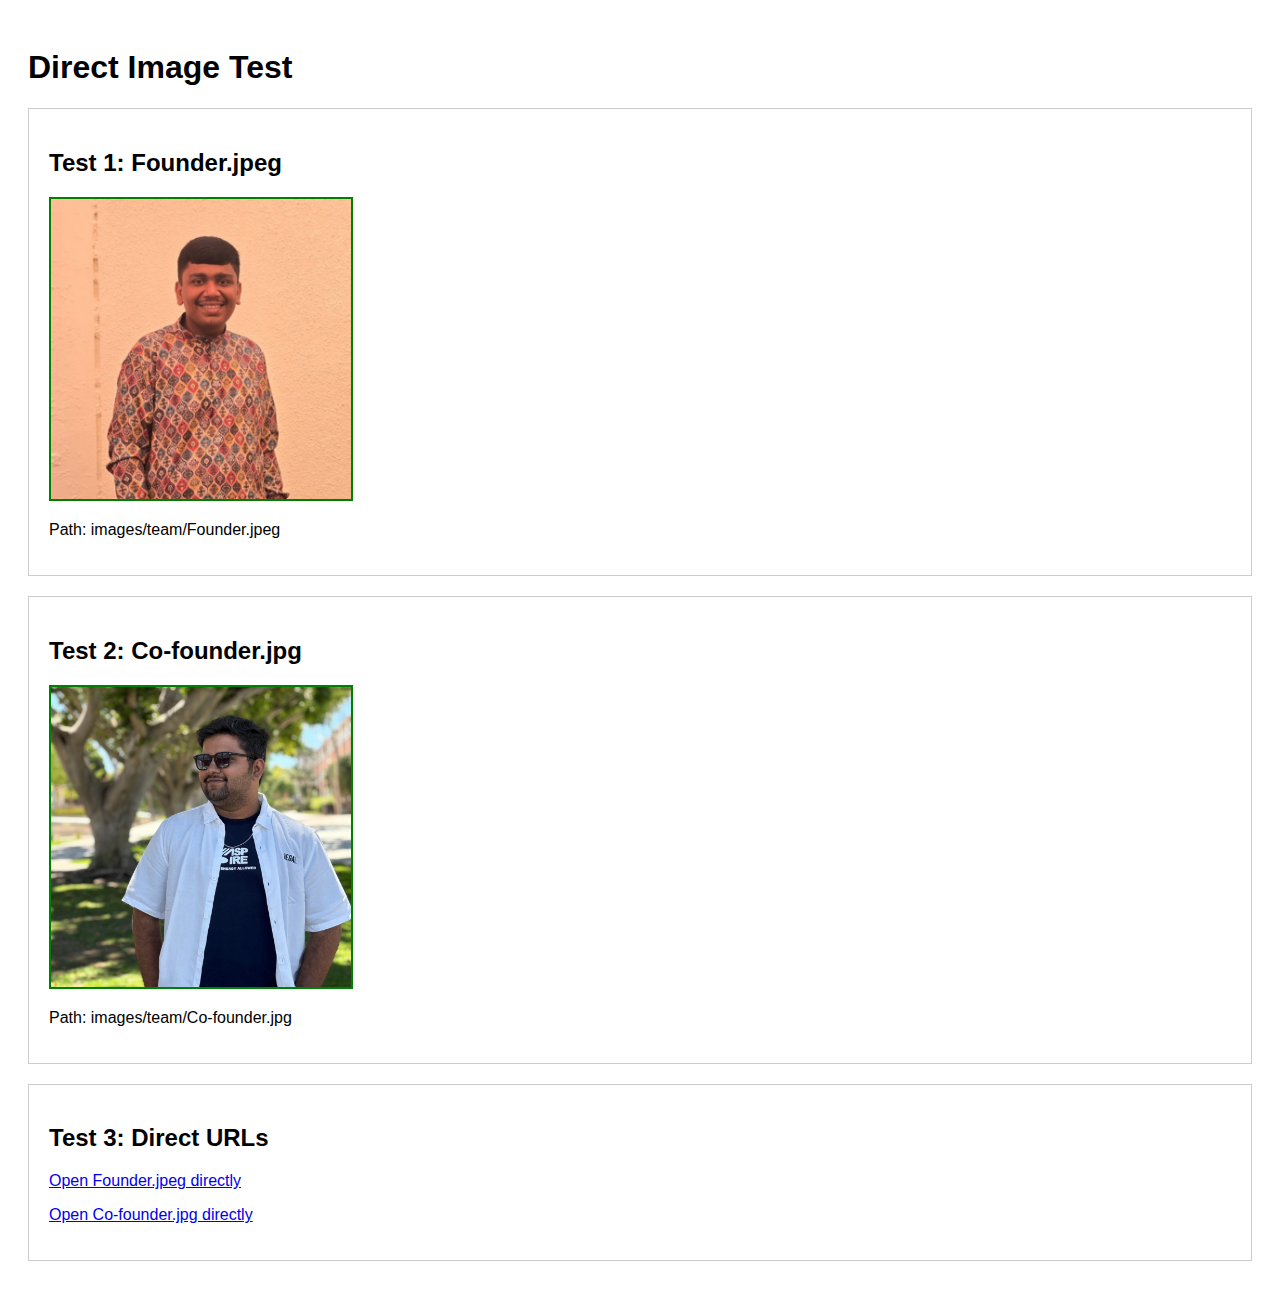
<file: image-test.html>
<!DOCTYPE html>
<html>
<head>
    <title>Direct Image Test</title>
    <style>
        body { padding: 20px; font-family: Arial, sans-serif; }
        .test { margin: 20px 0; padding: 20px; border: 1px solid #ccc; }
        img { width: 300px; height: 300px; object-fit: cover; border: 2px solid green; }
    </style>
</head>
<body>
    <h1>Direct Image Test</h1>
    
    <div class="test">
        <h2>Test 1: Founder.jpeg</h2>
        <img src="images/team/Founder.jpeg" alt="Founder" onerror="this.style.background='red'; this.innerHTML='FAILED';">
        <p>Path: images/team/Founder.jpeg</p>
    </div>
    
    <div class="test">
        <h2>Test 2: Co-founder.jpg</h2>
        <img src="images/team/Co-founder.jpg" alt="Co-founder" onerror="this.style.background='red'; this.innerHTML='FAILED';">
        <p>Path: images/team/Co-founder.jpg</p>
    </div>
    
    <div class="test">
        <h2>Test 3: Direct URLs</h2>
        <p><a href="images/team/Founder.jpeg" target="_blank">Open Founder.jpeg directly</a></p>
        <p><a href="images/team/Co-founder.jpg" target="_blank">Open Co-founder.jpg directly</a></p>
    </div>
</body>
</html>
</file>
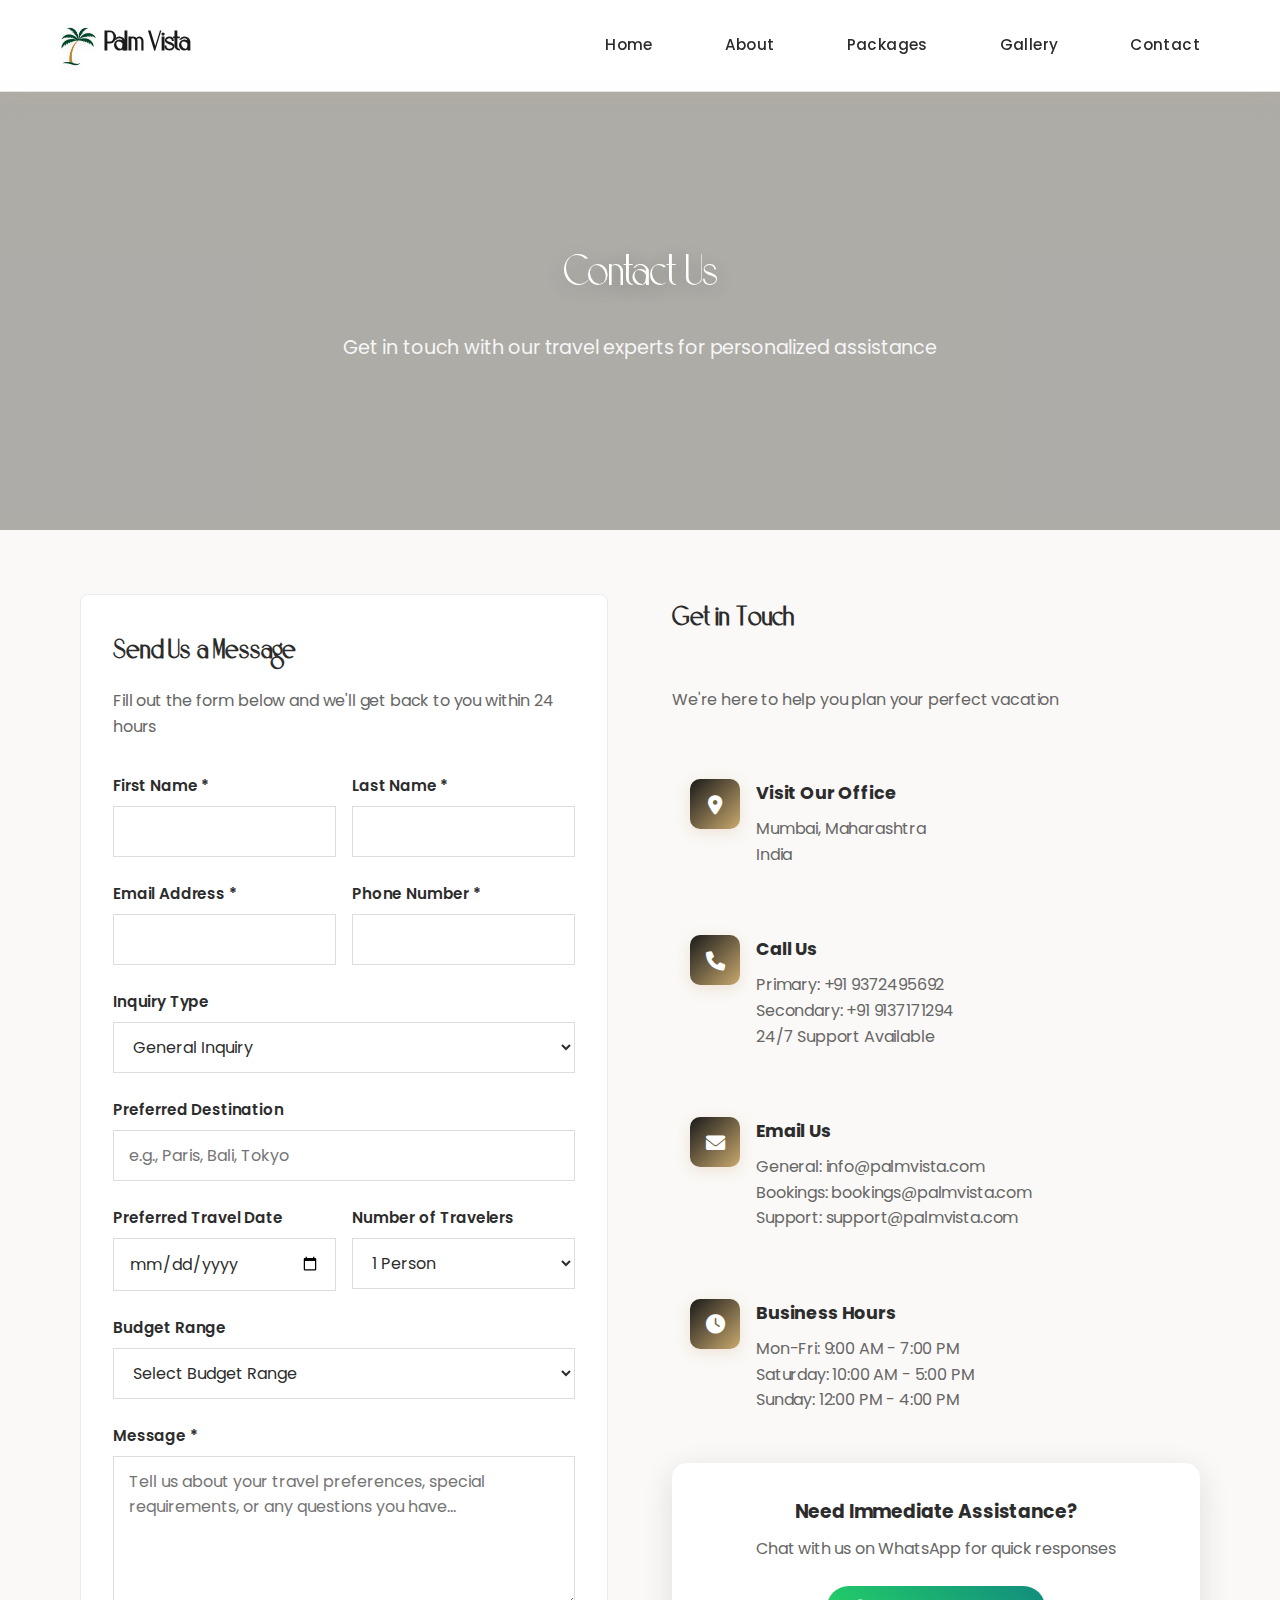
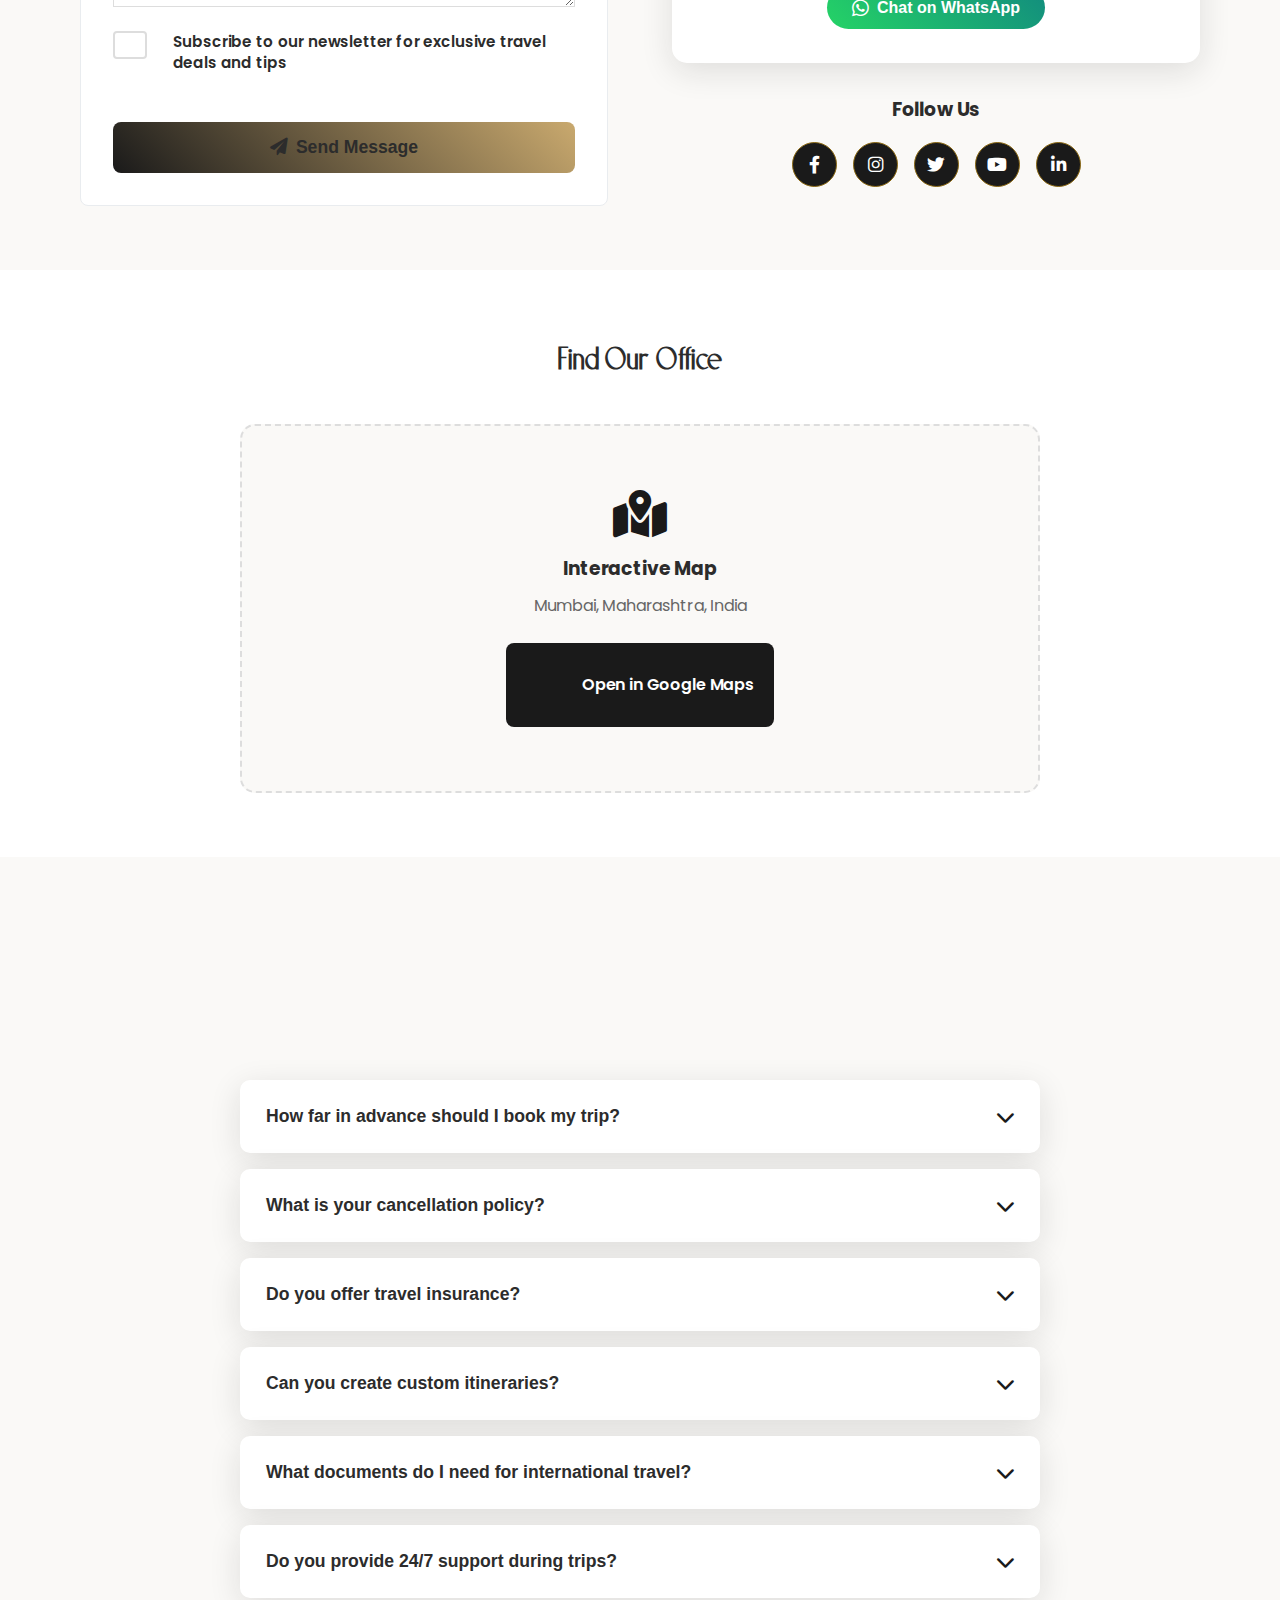
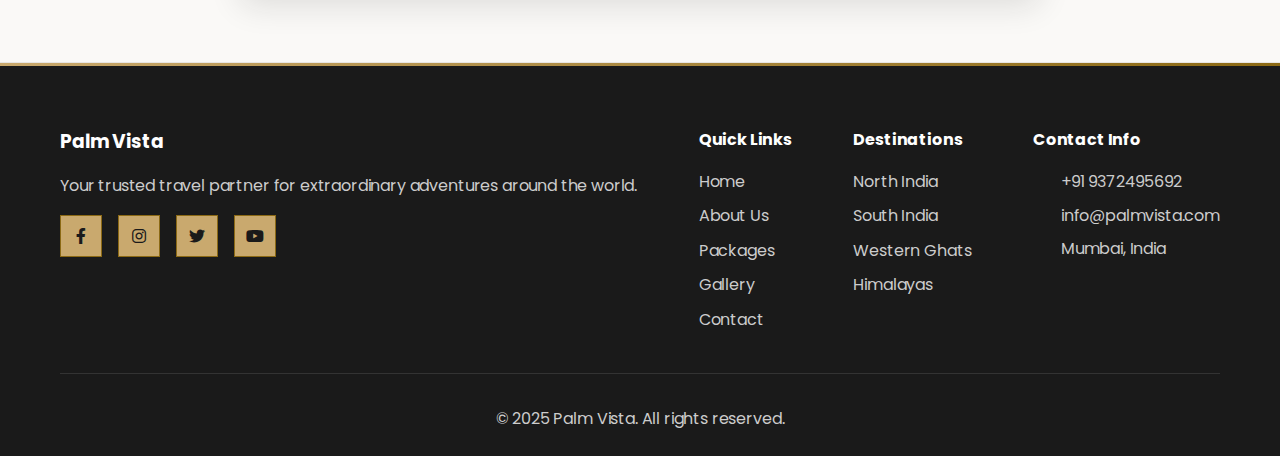
<file: pages/contact.html>
<!DOCTYPE html>
<html lang="en">
<head>
    <meta charset="UTF-8">
    <meta name="viewport" content="width=device-width, initial-scale=1.0">
    <meta name="description" content="Contact Palm Vista for booking inquiries, custom packages, and travel assistance. Get in touch with our travel experts today.">
    <title>Contact Us - Palm Vista</title>
    <link rel="stylesheet" href="../css/style.css">
    <link rel="stylesheet" href="../css/contact.css">
    <link rel="stylesheet" href="https://cdnjs.cloudflare.com/ajax/libs/font-awesome/6.0.0/css/all.min.css">
    <link href="https://fonts.googleapis.com/css2?family=Poppins:wght@300;400;500;600;700&family=Playfair+Display:wght@400;500;600;700&display=swap" rel="stylesheet">
</head>
<body>
    <!-- Navigation -->
    <nav class="navbar">
        <div class="nav-container">
            <div class="nav-logo">
                <img src="../images/logo/treeBG.png" alt="Palm Vista Logo" class="logo-img">
                <h2><a href="../index.html">Palm Vista</a></h2>
            </div>
            <ul class="nav-menu">
                <li class="nav-item">
                    <a href="../index.html" class="nav-link">Home</a>
                </li>
                <li class="nav-item">
                    <a href="../index.html#about" class="nav-link">About</a>
                </li>
                <li class="nav-item">
                    <a href="packages.html" class="nav-link">Packages</a>
                </li>
                <li class="nav-item">
                    <a href="gallery.html" class="nav-link">Gallery</a>
                </li>
                <li class="nav-item">
                    <a href="contact.html" class="nav-link active">Contact</a>
                </li>
            </ul>
            <div class="nav-toggle" id="mobile-menu">
                <span class="bar"></span>
                <span class="bar"></span>
                <span class="bar"></span>
            </div>
        </div>
    </nav>

    <!-- Hero Section -->
    <section class="contact-hero">
        <div class="hero-background">
            <div class="hero-overlay"></div>
        </div>
        <div class="hero-content">
            <h1>Contact Us</h1>
            <p>Get in touch with our travel experts for personalized assistance</p>
        </div>
    </section>

    <!-- Contact Section -->
    <section class="contact-section">
        <div class="container">
            <div class="contact-wrapper">
                <!-- Contact Form -->
                <div class="contact-form-section">
                    <h2>Send Us a Message</h2>
                    <p>Fill out the form below and we'll get back to you within 24 hours</p>
                    
                    <form class="contact-form" id="contactForm">
                        <div class="form-row">
                            <div class="form-group">
                                <label for="firstName">First Name *</label>
                                <input type="text" id="firstName" name="firstName" required>
                            </div>
                            <div class="form-group">
                                <label for="lastName">Last Name *</label>
                                <input type="text" id="lastName" name="lastName" required>
                            </div>
                        </div>
                        
                        <div class="form-row">
                            <div class="form-group">
                                <label for="email">Email Address *</label>
                                <input type="email" id="email" name="email" required>
                            </div>
                            <div class="form-group">
                                <label for="phone">Phone Number *</label>
                                <input type="tel" id="phone" name="phone" required>
                            </div>
                        </div>
                        
                        <div class="form-group">
                            <label for="inquiryType">Inquiry Type</label>
                            <select id="inquiryType" name="inquiryType">
                                <option value="general">General Inquiry</option>
                                <option value="booking">Package Booking</option>
                                <option value="custom">Custom Package</option>
                                <option value="support">Customer Support</option>
                                <option value="group">Group Travel</option>
                            </select>
                        </div>
                        
                        <div class="form-group">
                            <label for="destination">Preferred Destination</label>
                            <input type="text" id="destination" name="destination" placeholder="e.g., Paris, Bali, Tokyo">
                        </div>
                        
                        <div class="form-row">
                            <div class="form-group">
                                <label for="travelDate">Preferred Travel Date</label>
                                <input type="date" id="travelDate" name="travelDate">
                            </div>
                            <div class="form-group">
                                <label for="travelers">Number of Travelers</label>
                                <select id="travelers" name="travelers">
                                    <option value="1">1 Person</option>
                                    <option value="2">2 People</option>
                                    <option value="3">3 People</option>
                                    <option value="4">4 People</option>
                                    <option value="5">5 People</option>
                                    <option value="6+">6+ People</option>
                                </select>
                            </div>
                        </div>
                        
                        <div class="form-group">
                            <label for="budget">Budget Range</label>
                            <select id="budget" name="budget">
                                <option value="">Select Budget Range</option>
                                <option value="under-1000">Under $1,000</option>
                                <option value="1000-2500">$1,000 - $2,500</option>
                                <option value="2500-5000">$2,500 - $5,000</option>
                                <option value="5000-10000">$5,000 - $10,000</option>
                                <option value="over-10000">Over $10,000</option>
                            </select>
                        </div>
                        
                        <div class="form-group">
                            <label for="message">Message *</label>
                            <textarea id="message" name="message" rows="5" placeholder="Tell us about your travel preferences, special requirements, or any questions you have..." required></textarea>
                        </div>
                        
                        <div class="form-group checkbox-group">
                            <label class="checkbox-label">
                                <input type="checkbox" name="newsletter" value="yes">
                                <span class="checkmark"></span>
                                Subscribe to our newsletter for exclusive travel deals and tips
                            </label>
                        </div>
                        
                        <button type="submit" class="submit-btn">
                            <i class="fas fa-paper-plane"></i>
                            Send Message
                        </button>
                    </form>
                </div>

                <!-- Contact Info -->
                <div class="contact-info-section">
                    <h2>Get in Touch</h2>
                    <p>We're here to help you plan your perfect vacation</p>
                    
                    <div class="contact-info-grid">
                        <div class="contact-info-item">
                            <div class="contact-icon">
                                <i class="fas fa-map-marker-alt"></i>
                            </div>
                            <div class="contact-details">
                                <h3>Visit Our Office</h3>
                                <p>Mumbai, Maharashtra<br>India</p>
                            </div>
                        </div>
                        
                        <div class="contact-info-item">
                            <div class="contact-icon">
                                <i class="fas fa-phone"></i>
                            </div>
                            <div class="contact-details">
                                <h3>Call Us</h3>
                                <p>Primary: +91 9372495692<br>Secondary: +91 9137171294<br>24/7 Support Available</p>
                            </div>
                        </div>
                        
                        <div class="contact-info-item">
                            <div class="contact-icon">
                                <i class="fas fa-envelope"></i>
                            </div>
                            <div class="contact-details">
                                <h3>Email Us</h3>
                                <p>General: info@palmvista.com<br>Bookings: bookings@palmvista.com<br>Support: support@palmvista.com</p>
                            </div>
                        </div>
                        
                        <div class="contact-info-item">
                            <div class="contact-icon">
                                <i class="fas fa-clock"></i>
                            </div>
                            <div class="contact-details">
                                <h3>Business Hours</h3>
                                <p>Mon-Fri: 9:00 AM - 7:00 PM<br>Saturday: 10:00 AM - 5:00 PM<br>Sunday: 12:00 PM - 4:00 PM</p>
                            </div>
                        </div>
                    </div>
                    
                    <!-- WhatsApp Button -->
                    <div class="whatsapp-section">
                        <h3>Need Immediate Assistance?</h3>
                        <p>Chat with us on WhatsApp for quick responses</p>
                        <button class="whatsapp-btn" onclick="openWhatsApp()">
                            <i class="fab fa-whatsapp"></i>
                            Chat on WhatsApp
                        </button>
                    </div>
                    
                    <!-- Social Media -->
                    <div class="social-section">
                        <h3>Follow Us</h3>
                        <div class="social-links">
                            <a href="#" aria-label="Facebook"><i class="fab fa-facebook-f"></i></a>
                            <a href="#" aria-label="Instagram"><i class="fab fa-instagram"></i></a>
                            <a href="#" aria-label="Twitter"><i class="fab fa-twitter"></i></a>
                            <a href="#" aria-label="YouTube"><i class="fab fa-youtube"></i></a>
                            <a href="#" aria-label="LinkedIn"><i class="fab fa-linkedin-in"></i></a>
                        </div>
                    </div>
                </div>
            </div>
        </div>
    </section>

    <!-- Map Section -->
    <section class="map-section">
        <div class="container">
            <h2>Find Our Office</h2>
            <div class="map-container">
                <div class="map-placeholder">
                    <i class="fas fa-map-marked-alt"></i>
                    <h3>Interactive Map</h3>
                    <p>Mumbai, Maharashtra, India</p>
                    <a href="https://maps.google.com" target="_blank" class="map-link">
                        <i class="fas fa-external-link-alt"></i>
                        Open in Google Maps
                    </a>
                </div>
            </div>
        </div>
    </section>

    <!-- FAQ Section -->
    <section class="faq-section">
        <div class="container">
            <div class="section-header">
                <h2>Frequently Asked Questions</h2>
                <p>Quick answers to common questions</p>
            </div>
            
            <div class="faq-grid">
                <div class="faq-item">
                    <button class="faq-question" onclick="toggleFAQ(this)">
                        <span>How far in advance should I book my trip?</span>
                        <i class="fas fa-chevron-down"></i>
                    </button>
                    <div class="faq-answer">
                        <p>We recommend booking at least 6-8 weeks in advance for domestic trips and 2-3 months for international destinations. This ensures better availability and pricing for flights and accommodations.</p>
                    </div>
                </div>
                
                <div class="faq-item">
                    <button class="faq-question" onclick="toggleFAQ(this)">
                        <span>What is your cancellation policy?</span>
                        <i class="fas fa-chevron-down"></i>
                    </button>
                    <div class="faq-answer">
                        <p>Our cancellation policy varies by package and destination. Generally, cancellations 45+ days before departure receive a full refund minus processing fees. Please contact us for specific terms.</p>
                    </div>
                </div>
                
                <div class="faq-item">
                    <button class="faq-question" onclick="toggleFAQ(this)">
                        <span>Do you offer travel insurance?</span>
                        <i class="fas fa-chevron-down"></i>
                    </button>
                    <div class="faq-answer">
                        <p>Yes, we highly recommend travel insurance and can help you choose the right coverage for your trip. We partner with top insurance providers to offer comprehensive protection.</p>
                    </div>
                </div>
                
                <div class="faq-item">
                    <button class="faq-question" onclick="toggleFAQ(this)">
                        <span>Can you create custom itineraries?</span>
                        <i class="fas fa-chevron-down"></i>
                    </button>
                    <div class="faq-answer">
                        <p>Absolutely! We specialize in creating personalized travel experiences. Our expert team will work with you to design a custom itinerary based on your preferences, budget, and interests.</p>
                    </div>
                </div>
                
                <div class="faq-item">
                    <button class="faq-question" onclick="toggleFAQ(this)">
                        <span>What documents do I need for international travel?</span>
                        <i class="fas fa-chevron-down"></i>
                    </button>
                    <div class="faq-answer">
                        <p>Requirements vary by destination. Generally, you'll need a valid passport, and some countries require visas. We provide detailed documentation checklists for all our international packages.</p>
                    </div>
                </div>
                
                <div class="faq-item">
                    <button class="faq-question" onclick="toggleFAQ(this)">
                        <span>Do you provide 24/7 support during trips?</span>
                        <i class="fas fa-chevron-down"></i>
                    </button>
                    <div class="faq-answer">
                        <p>Yes, we offer 24/7 emergency support for all our travelers. You'll receive emergency contact numbers and have access to our support team throughout your journey.</p>
                    </div>
                </div>
            </div>
        </div>
    </section>

    <!-- Footer -->
    <footer class="footer">
        <div class="container">
            <div class="footer-content">
                <div class="footer-section">
                    <h3>Palm Vista</h3>
                    <p>Your trusted travel partner for extraordinary adventures around the world.</p>
                    <div class="social-links">
                        <a href="#" aria-label="Facebook"><i class="fab fa-facebook-f"></i></a>
                        <a href="#" aria-label="Instagram"><i class="fab fa-instagram"></i></a>
                        <a href="#" aria-label="Twitter"><i class="fab fa-twitter"></i></a>
                        <a href="#" aria-label="YouTube"><i class="fab fa-youtube"></i></a>
                    </div>
                </div>
                <div class="footer-section">
                    <h4>Quick Links</h4>
                    <ul>
                        <li><a href="../index.html">Home</a></li>
                        <li><a href="../index.html#about">About Us</a></li>
                        <li><a href="packages.html">Packages</a></li>
                        <li><a href="gallery.html">Gallery</a></li>
                        <li><a href="contact.html">Contact</a></li>
                    </ul>
                </div>
                <div class="footer-section">
                    <h4>Destinations</h4>
                    <ul>
                        <li><a href="#">North India</a></li>
                        <li><a href="#">South India</a></li>
                        <li><a href="#">Western Ghats</a></li>
                        <li><a href="#">Himalayas</a></li>
                    </ul>
                </div>
                <div class="footer-section">
                    <h4>Contact Info</h4>
                    <div class="contact-info">
                        <p><i class="fas fa-phone"></i> +91 9372495692</p>
                        <p><i class="fas fa-envelope"></i> info@palmvista.com</p>
                        <p><i class="fas fa-map-marker-alt"></i> Mumbai, India</p>
                    </div>
                </div>
            </div>
            <div class="footer-bottom">
                <p>&copy; 2025 Palm Vista. All rights reserved.</p>
            </div>
        </div>
    </footer>

    <script src="../js/script.js"></script>
    <script src="../js/contact.js"></script>
    <script src="../js/animations.js"></script>
</body>
</html>
</file>
<file: css/style.css>
/* Custom Font Declaration */
@font-face {
    font-family: 'Prestigious Regular';
    src: url('../font/PrestigiousRegular.woff2') format('woff2'),
         url('../font/PrestigiousRegular.woff') format('woff');
    font-weight: normal;
    font-style: normal;
    font-display: swap;
}

/* Reset and Base Styles */
* {
    margin: 0;
    padding: 0;
    box-sizing: border-box;
}

body {
    font-family: 'Poppins', 'Helvetica Neue', 'Segoe UI', -apple-system, sans-serif;
    line-height: 1.65;
    color: var(--text-dark);
    background-color: var(--accent-color);
    overflow-x: hidden;
    transition: all 0.4s cubic-bezier(0.25, 0.8, 0.25, 1);
    letter-spacing: -0.01em;
    -webkit-font-smoothing: antialiased;
    -moz-osx-font-smoothing: grayscale;
    text-rendering: optimizeLegibility;
    font-feature-settings: 'kern' 1, 'liga' 1;
}

/* Luxury Typography Enhancements */
h1, h2, h3, h4, h5, h6 {
    font-feature-settings: 'kern' 1, 'liga' 1;
    text-rendering: optimizeLegibility;
}

/* Global Smooth Transitions */
*, *::before, *::after {
    transition: all 0.4s cubic-bezier(0.25, 0.8, 0.25, 1);
}

/* Luxury Focus States */
*:focus {
    outline: 2px solid var(--secondary-color);
    outline-offset: 3px;
    border-radius: 2px;
}

button:focus,
input:focus,
select:focus,
textarea:focus {
    box-shadow: 0 0 0 3px rgba(201, 169, 110, 0.15);
}

/* Luxury Selection Styles */
::selection {
    background-color: rgba(201, 169, 110, 0.2);
    color: var(--primary-color);
}

::-moz-selection {
    background-color: rgba(201, 169, 110, 0.2);
    color: var(--primary-color);
}

.container {
    max-width: 1200px;
    margin: 0 auto;
    padding: 0 20px;
}

/* Luxury Color Palette - Inspired by Gucci, Prada, Hermes */
:root {
    --primary-color: #1a1a1a; /* Deep Charcoal Black */
    --secondary-color: #c9a96e; /* Champagne Gold */
    --accent-color: #f8f6f0; /* Ivory Cream */
    --tertiary-color: #8b6914; /* Rich Golden Brown */
    --light-grey: #f5f3f0; /* Warm Light Grey */
    --text-dark: #2c2c2c; /* Sophisticated Dark */
    --text-light: #666666; /* Refined Medium Grey */
    --text-muted: #999999; /* Elegant Light Grey */
    --background-light: #faf9f7; /* Luxury Cream Background */
    --shadow: 0 8px 32px rgba(26, 26, 26, 0.12);
    --shadow-luxury: 0 16px 64px rgba(26, 26, 26, 0.18);
    --gold-gradient: linear-gradient(135deg, #c9a96e 0%, #8b6914 100%);
    --luxury-border: 1px solid #e8e6e3;
}

/* Navigation */
.navbar {
    position: fixed;
    top: 0;
    width: 100%;
    background: rgba(248, 246, 240, 0.98);
    backdrop-filter: blur(20px);
    -webkit-backdrop-filter: blur(20px);
    z-index: 1000;
    padding: 1.2rem 0;
    transition: all 0.5s cubic-bezier(0.25, 0.8, 0.25, 1);
    box-shadow: var(--shadow);
    border-bottom: var(--luxury-border);
}

.navbar.transparent {
    background: rgba(248, 246, 240, 0.05);
    backdrop-filter: blur(25px);
    -webkit-backdrop-filter: blur(25px);
    box-shadow: 0 2px 25px rgba(0, 0, 0, 0.08);
    border-bottom: 1px solid rgba(255, 255, 255, 0.08);
}

.navbar:hover {
    background: rgba(255, 255, 255, 0.98);
    box-shadow: 0 4px 25px rgba(212, 175, 140, 0.15);
    backdrop-filter: blur(15px);
}

.nav-container {
    max-width: 1200px;
    margin: 0 auto;
    padding: 0 20px;
    display: flex;
    justify-content: space-between;
    align-items: center;
}

.nav-logo {
    display: flex;
    align-items: center;
    gap: 0.5rem;
}

.nav-logo .logo-img {
    height: 40px;
    width: auto;
    transition: all 0.3s ease;
    filter: drop-shadow(0 2px 4px rgba(0, 0, 0, 0.1));
}

.nav-logo:hover .logo-img {
    transform: scale(1.1);
    filter: drop-shadow(0 4px 8px rgba(0, 0, 0, 0.2));
}

.nav-logo h2 {
    font-family: 'Prestigious Regular', 'Playfair Display', 'Times New Roman', serif;
    color: var(--primary-color);
    font-weight: 600;
    font-size: 2rem;
    transition: all 0.4s cubic-bezier(0.25, 0.8, 0.25, 1);
    letter-spacing: -0.02em;
    margin: 0;
    position: relative;
}

.nav-logo:hover h2 {
    transform: scale(1.05);
    text-shadow: 0 4px 8px rgba(212, 175, 140, 0.3);
    filter: brightness(1.1);
}

.nav-logo h2 a {
    color: inherit;
    text-decoration: none;
    transition: all 0.3s ease;
}

.nav-logo h2 a:hover {
    color: inherit;
}

.nav-menu {
    display: flex;
    list-style: none;
    gap: 2rem;
}

.nav-link {
    text-decoration: none;
    color: var(--text-dark);
    font-weight: 500;
    font-size: 0.95rem;
    letter-spacing: 0.025em;
    transition: all 0.4s cubic-bezier(0.25, 0.8, 0.25, 1);
    position: relative;
    padding: 0.75rem 1.25rem;
    border-radius: 12px;
}

.nav-link:hover {
    color: var(--secondary-color);
    background: rgba(201, 169, 110, 0.08);
    transform: translateY(-1px);
}

.nav-link::after {
    content: '';
    position: absolute;
    bottom: -6px;
    left: 50%;
    transform: translateX(-50%);
    width: 0;
    height: 2px;
    background: var(--gold-gradient);
    transition: width 0.4s cubic-bezier(0.25, 0.8, 0.25, 1);
    border-radius: 1px;
}

.nav-link:hover::after {
    width: 80%;
}

.nav-toggle {
    display: none;
    flex-direction: column;
    cursor: pointer;
    padding: 0.5rem;
    border-radius: 8px;
    transition: all 0.3s ease;
}

.nav-toggle:hover {
    background: rgba(212, 175, 140, 0.15);
}

.bar {
    width: 25px;
    height: 3px;
    background: var(--text-dark);
    margin: 3px 0;
    transition: all 0.3s cubic-bezier(0.4, 0, 0.2, 1);
    border-radius: 2px;
}

/* Hero Section */
.hero {
    height: 100vh;
    min-height: 500px;
    position: relative;
    display: flex;
    align-items: center;
    justify-content: center;
    text-align: center;
    color: white;
    overflow: hidden;
}

.hero-background {
    position: absolute;
    top: 0;
    left: 0;
    width: 100%;
    height: 100%;
}

.hero-slide {
    position: absolute;
    top: 0;
    left: 0;
    width: 100%;
    height: 100%;
    background-size: cover;
    background-position: center;
    background-repeat: no-repeat;
    opacity: 0;
    transition: opacity 1.5s ease-in-out;
    will-change: opacity;
    -webkit-backface-visibility: hidden;
    backface-visibility: hidden;
}

.hero-slide.active {
    opacity: 1;
}

.hero-overlay {
    position: absolute;
    top: 0;
    left: 0;
    width: 100%;
    height: 100%;
    background: rgba(0, 0, 0, 0.3);
    z-index: 1;
}

.hero-content {
    position: relative;
    z-index: 3;
    max-width: 800px;
    padding: 0 20px;
}

/* Hero Psychology Elements */
.hero-badge {
    background: rgba(255, 255, 255, 0.15);
    backdrop-filter: blur(10px);
    border: 1px solid rgba(255, 255, 255, 0.2);
    color: white;
    padding: 8px 20px;
    border-radius: 25px;
    font-size: 0.9rem;
    font-weight: 500;
    margin-bottom: 1.5rem;
    display: inline-block;
    animation: fadeInUp 1s ease 0.2s both;
}

.hero-cta-group {
    display: flex;
    gap: 1rem;
    justify-content: center;
    align-items: center;
    margin-bottom: 2rem;
    flex-wrap: wrap;
}

.cta-button.primary {
    background: rgba(255, 255, 255, 0.1);
    backdrop-filter: blur(10px);
    color: white;
    border: 2px solid rgba(255, 255, 255, 0.3);
    padding: 14px 28px;
    font-size: 1rem;
    font-weight: 500;
    border-radius: 50px;
    cursor: pointer;
    transition: all 0.4s cubic-bezier(0.4, 0, 0.2, 1);
    animation: fadeInUp 1s ease 0.6s both;
    position: relative;
    overflow: hidden;
    display: flex;
    align-items: center;
    gap: 8px;
}

.cta-button.secondary {
    background: rgba(255, 255, 255, 0.1);
    backdrop-filter: blur(10px);
    color: white;
    border: 2px solid rgba(255, 255, 255, 0.3);
    padding: 14px 28px;
    font-size: 1rem;
    font-weight: 500;
    border-radius: 50px;
    cursor: pointer;
    transition: all 0.4s cubic-bezier(0.4, 0, 0.2, 1);
    animation: fadeInUp 1s ease 0.8s both;
    display: flex;
    align-items: center;
    gap: 8px;
}

.cta-button.secondary:hover {
    background: rgba(255, 255, 255, 0.2);
    border-color: rgba(255, 255, 255, 0.6);
    transform: translateY(-2px);
}

.hero-social-proof {
    animation: fadeInUp 1s ease 1s both;
}

.rating-stars {
    display: flex;
    align-items: center;
    justify-content: center;
    gap: 8px;
    font-size: 0.9rem;
}

.stars {
    color: #ffd700;
    font-size: 1.1rem;
    text-shadow: 0 2px 4px rgba(0, 0, 0, 0.3);
}

.rating-text {
    color: rgba(255, 255, 255, 0.9);
    font-weight: 500;
}

.hero-navigation {
    position: absolute;
    bottom: 30px;
    left: 50%;
    transform: translateX(-50%);
    z-index: 4;
}

.hero-dots {
    display: flex;
    gap: 15px;
    align-items: center;
}

.dot {
    width: 12px;
    height: 12px;
    border-radius: 50%;
    background: rgba(255, 255, 255, 0.5);
    cursor: pointer;
    transition: all 0.3s ease;
    border: 2px solid transparent;
}

.dot.active {
    background: var(--baby-pink);
    border-color: white;
    transform: scale(1.2);
}

.dot:hover {
    background: rgba(255, 255, 255, 0.8);
    transform: scale(1.1);
}

.hero-title {
    font-family: 'Prestigious Regular', 'Playfair Display', serif;
    font-size: 4rem;
    font-weight: 400;
    line-height: 1.2;
    letter-spacing: -0.02em;
    margin-bottom: 1.5rem;
    animation: fadeInUp 1s cubic-bezier(0.25, 0.8, 0.25, 1);
    text-shadow: 0 4px 20px rgba(0, 0, 0, 0.3);
}

.hero-subtitle {
    font-size: 1.2rem;
    margin-bottom: 2rem;
    opacity: 0.95;
    animation: fadeInUp 1s ease 0.2s both;
    text-shadow: 1px 1px 2px rgba(0, 0, 0, 0.3);
}

.cta-button {
    background: rgba(255, 255, 255, 0.1);
    backdrop-filter: blur(10px);
    color: white;
    border: 2px solid rgba(255, 255, 255, 0.3);
    padding: 14px 28px;
    font-size: 1rem;
    font-weight: 500;
    border-radius: 50px;
    cursor: pointer;
    transition: all 0.4s cubic-bezier(0.25, 0.8, 0.25, 1);
    animation: fadeInUp 1s cubic-bezier(0.25, 0.8, 0.25, 1) 0.4s both;
    position: relative;
    overflow: hidden;
    display: flex;
    align-items: center;
    gap: 8px;
}

.cta-button::before {
    content: '';
    position: absolute;
    top: 0;
    left: -100%;
    width: 100%;
    height: 100%;
    background: linear-gradient(90deg, transparent, rgba(255, 255, 255, 0.3), transparent);
    transition: left 0.5s ease;
}

.cta-button:hover {
    background: rgba(255, 255, 255, 0.2);
    border-color: rgba(255, 255, 255, 0.6);
    transform: translateY(-2px);
}

.cta-button:hover::before {
    left: 100%;
}

.cta-button:active {
    transform: translateY(-2px);
    box-shadow: 0 10px 25px rgba(255, 215, 0, 0.3);
}

/* Section Headers */
.section-header {
    text-align: center;
    margin-bottom: 3rem;
    opacity: 0;
    animation: fadeInUp 0.6s ease forwards;
}

.section-header h2 {
    font-family: 'Prestigious Regular', 'Playfair Display', serif;
    font-size: 2.8rem;
    font-weight: 400;
    color: var(--primary-color);
    line-height: 1.25;
    letter-spacing: -0.02em;
    margin-bottom: 1.5rem;
    position: relative;
    transition: all 0.4s cubic-bezier(0.25, 0.8, 0.25, 1);
}

.section-header:hover h2 {
    transform: scale(1.02);
    color: var(--primary-color);
}

.section-header h2::after {
    content: '';
    position: absolute;
    bottom: -12px;
    left: 50%;
    transform: translateX(-50%);
    width: 80px;
    height: 2px;
    background: var(--gold-gradient);
    border-radius: 1px;
    transition: all 0.4s cubic-bezier(0.25, 0.8, 0.25, 1);
}

.section-header:hover h2::after {
    width: 120px;
    height: 5px;
    box-shadow: 0 4px 15px rgba(255, 215, 0, 0.4);
}

.section-header p {
    font-size: 1.125rem;
    color: var(--text-light);
    line-height: 1.7;
    max-width: 650px;
    margin: 0 auto;
    font-weight: 400;
    letter-spacing: 0.01em;
    transition: all 0.4s cubic-bezier(0.25, 0.8, 0.25, 1);
}

.section-header:hover p {
    color: var(--text-dark);
}

.sale-badge {
    display: inline-block;
    background: linear-gradient(135deg, #ff6b6b, #ff8e6e);
    color: white;
    padding: 0.5rem 1.5rem;
    border-radius: 25px;
    font-weight: 600;
    font-size: 0.9rem;
    margin-top: 1rem;
    animation: wiggle 3s ease-in-out infinite;
    box-shadow: 0 4px 15px rgba(255, 107, 107, 0.3);
}

@keyframes wiggle {
    0%, 7% {
        transform: rotateZ(0);
    }
    15% {
        transform: rotateZ(-2deg);
    }
    20% {
        transform: rotateZ(2deg);
    }
    25% {
        transform: rotateZ(-2deg);
    }
    30% {
        transform: rotateZ(2deg);
    }
    35% {
        transform: rotateZ(-1deg);
    }
    40%, 100% {
        transform: rotateZ(0);
    }
}

/* About Section */
.about {
    padding: 6rem 0;
    background: var(--background-light);
}

.about-content {
    display: grid;
    grid-template-columns: 1fr 1fr;
    gap: 4rem;
    align-items: center;
}

.about-text h3 {
    font-size: 1.8rem;
    color: var(--primary-color);
    margin-bottom: 1rem;
}

.about-text p {
    font-size: 1.1rem;
    color: var(--text-light);
    margin-bottom: 2rem;
    line-height: 1.8;
}

.about-stats {
    display: flex;
    gap: 2rem;
}

.stat {
    text-align: center;
}

.stat h4 {
    font-size: 2rem;
    color: var(--baby-pink);
    font-weight: 700;
}

.stat p {
    color: var(--text-light);
    font-size: 0.9rem;
}

.about-image img {
    width: 100%;
    border-radius: 15px;
    box-shadow: var(--shadow);
}

/* Destinations Section */
.destinations {
    padding: 6rem 0;
}

.destinations-grid {
    display: grid;
    grid-template-columns: repeat(auto-fit, minmax(280px, 1fr));
    gap: 2rem;
}

.destination-card {
    background: var(--accent-color);
    border-radius: 0;
    overflow: hidden;
    box-shadow: var(--shadow);
    border: var(--luxury-border);
    transition: all 0.4s cubic-bezier(0.25, 0.8, 0.25, 1);
    position: relative;
}

.destination-card::before {
    content: '';
    position: absolute;
    top: 0;
    left: 0;
    width: 100%;
    height: 100%;
    background: linear-gradient(45deg, var(--primary-color), var(--baby-pink));
    opacity: 0;
    transition: opacity 0.4s ease;
    z-index: 1;
    border-radius: 15px;
}

.destination-card:hover {
    transform: translateY(-8px);
    box-shadow: var(--shadow-luxury);
    border-color: var(--secondary-color);
}

.destination-card:hover::before {
    opacity: 0.05;
}

.destination-card img {
    width: 100%;
    height: 200px;
    object-fit: cover;
    transition: all 0.4s cubic-bezier(0.4, 0, 0.2, 1);
}

.destination-card:hover img {
    transform: scale(1.1);
    filter: brightness(1.1) saturate(1.2);
}

.destination-info {
    padding: 1.5rem;
    position: relative;
    z-index: 2;
    transition: all 0.3s ease;
}

.destination-card:hover .destination-info {
    transform: translateY(-5px);
}

.destination-info h3 {
    font-family: 'Prestigious Regular', serif;
    font-size: 1.4rem;
    font-weight: 500;
    color: var(--primary-color);
    letter-spacing: -0.01em;
    margin-bottom: 0.75rem;
    transition: all 0.4s cubic-bezier(0.25, 0.8, 0.25, 1);
}

.destination-card:hover .destination-info h3 {
    color: var(--primary-color);
    transform: scale(1.05);
}

.destination-info p {
    color: var(--text-light);
    margin-bottom: 1rem;
    transition: color 0.3s ease;
}

.destination-card:hover .destination-info p {
    color: var(--text-dark);
}



/* Packages Section */
.packages {
    padding: 6rem 0;
    background: var(--background-light);
}

.packages-grid {
    display: grid;
    grid-template-columns: repeat(auto-fit, minmax(320px, 1fr));
    gap: 2rem;
}

.package-card {
    background: var(--accent-color);
    border-radius: 0;
    overflow: hidden;
    box-shadow: var(--shadow);
    border: var(--luxury-border);
    transition: all 0.4s cubic-bezier(0.25, 0.8, 0.25, 1);
    position: relative;
    display: flex;
    flex-direction: column;
    height: 100%;
}

.package-card:hover {
    transform: translateY(-6px);
    box-shadow: var(--shadow-luxury);
    border-color: var(--secondary-color);
}

.package-card:hover .discount-badge {
    animation: bounce 1s ease-in-out infinite;
    box-shadow: 0 4px 15px rgba(255, 71, 87, 0.4);
}

.package-card:hover .current-price {
    transform: scale(1.05);
    transition: transform 0.3s ease;
}

@keyframes bounce {
    0%, 20%, 50%, 80%, 100% {
        transform: translateY(0) scale(1);
    }
    40% {
        transform: translateY(-3px) scale(1.05);
    }
    60% {
        transform: translateY(-1px) scale(1.02);
    }
}

/* Package Psychology Elements */
.package-badge {
    position: absolute;
    top: 15px;
    left: 15px;
    z-index: 10;
    padding: 6px 12px;
    border-radius: 20px;
    font-size: 0.75rem;
    font-weight: 600;
    color: white;
    text-transform: uppercase;
    letter-spacing: 0.5px;
    box-shadow: 0 4px 15px rgba(0, 0, 0, 0.2);
}

.package-badge.trending {
    background: linear-gradient(45deg, #ff4757, #ff6b7a);
    animation: pulse 2s infinite;
}

.package-badge.family {
    background: linear-gradient(45deg, #3742fa, #5352ed);
}

.package-badge.adventure {
    background: linear-gradient(45deg, #2ed573, #7bed9f);
}

.package-booking-info {
    margin-top: auto;
    padding-top: 1rem;
}

.package-price {
    display: flex;
    align-items: center;
    gap: 10px;
    margin-bottom: 0.5rem;
    flex-wrap: wrap;
    background: linear-gradient(135deg, #f8f9fa 0%, #e9ecef 100%);
    padding: 0.75rem;
    border-radius: 12px;
    border: 1px solid #dee2e6;
    position: relative;
}

.original-price {
    color: #999;
    text-decoration: line-through;
    font-size: 1rem;
    opacity: 0.7;
    position: relative;
    font-weight: 500;
}

.original-price::before {
    content: '';
    position: absolute;
    top: 50%;
    left: 0;
    right: 0;
    height: 2px;
    background: linear-gradient(45deg, #dc3545, #ff6b7a);
    transform: translateY(-50%) rotate(-5deg);
    border-radius: 2px;
}

.current-price {
    font-size: 1.8rem;
    font-weight: 700;
    color: #2c2c2c;
    text-shadow: 1px 1px 2px rgba(0,0,0,0.1);
    background: linear-gradient(135deg, #28a745, #20c997);
    background-clip: text;
    -webkit-background-clip: text;
    -webkit-text-fill-color: transparent;
    position: relative;
}

.discount,
.discount-badge {
    background: linear-gradient(45deg, #ff4757, #ff6b7a);
    color: white;
    padding: 4px 8px;
    border-radius: 12px;
    font-size: 0.7rem;
    font-weight: 600;
    text-transform: uppercase;
    letter-spacing: 0.5px;
    animation: pulse 2s infinite;
    box-shadow: 0 2px 8px rgba(255, 71, 87, 0.3);
}

@keyframes pulse {
    0%, 100% {
        transform: scale(1);
    }
    50% {
        transform: scale(1.05);
    }
}

.availability-alert {
    background: rgba(46, 213, 115, 0.1);
    color: #2ed573;
    padding: 6px 12px;
    border-radius: 8px;
    font-size: 0.8rem;
    font-weight: 500;
    margin-bottom: 1rem;
    border-left: 3px solid #2ed573;
    animation: subtle-pulse 3s infinite;
}

@keyframes subtle-pulse {
    0%, 100% { background: rgba(46, 213, 115, 0.1); }
    50% { background: rgba(46, 213, 115, 0.15); }
}

.package-btn {
    width: 100%;
    background: var(--primary-color);
    color: var(--accent-color);
    border: 1px solid var(--primary-color);
    padding: 16px 24px;
    border-radius: 0;
    font-weight: 600;
    font-size: 0.9rem;
    letter-spacing: 0.075em;
    text-transform: uppercase;
    cursor: pointer;
    transition: all 0.4s cubic-bezier(0.25, 0.8, 0.25, 1);
    position: relative;
    overflow: hidden;
    margin-top: auto;
    display: flex;
    align-items: center;
    justify-content: center;
    gap: 8px;
}

.package-btn i {
    font-size: 0.9rem;
    opacity: 0.8;
}

.package-card img {
    width: 100%;
    height: 250px;
    object-fit: cover;
    display: block;
    opacity: 1;
    transition: transform 0.3s ease !important;
}

.package-card:hover img {
    transform: scale(1.05);
}

.package-info {
    padding: 2rem;
    position: relative;
    z-index: 3;
    display: flex;
    flex-direction: column;
    flex-grow: 1;
}

.package-category {
    background: var(--secondary-color);
    color: var(--primary-color);
    padding: 0.4rem 1.2rem;
    border-radius: 0;
    font-size: 0.75rem;
    font-weight: 600;
    display: inline-block;
    margin-bottom: 1.2rem;
    margin-top: 0.3rem;
    transition: all 0.4s cubic-bezier(0.25, 0.8, 0.25, 1);
    text-transform: uppercase;
    letter-spacing: 0.1em;
    position: relative;
    z-index: 4;
    border: 1px solid var(--tertiary-color);
}

.package-card:hover .package-category {
    background: var(--baby-pink);
}

.package-info h3 {
    font-size: 1.4rem;
    color: var(--text-dark);
    margin-bottom: 1rem;
    transition: color 0.3s ease;
}

.package-card:hover .package-info h3 {
    color: var(--primary-color);
}

.package-info p {
    color: var(--text-light);
    margin-bottom: 1.5rem;
    transition: color 0.3s ease;
}

.package-card:hover .package-info p {
    color: var(--text-dark);
}

.package-features {
    display: flex;
    gap: 1rem;
    margin-bottom: 1.5rem;
}

.package-features span {
    display: flex;
    align-items: center;
    gap: 0.3rem;
    font-size: 0.9rem;
    color: var(--text-light);
    transition: color 0.3s ease;
}

.package-card:hover .package-features span {
    color: var(--text-dark);
}

.package-features i {
    color: var(--primary-color);
    transition: color 0.3s ease;
}

.package-card:hover .package-features i {
    color: var(--baby-pink);
}

.package-btn::before {
    content: '';
    position: absolute;
    top: 0;
    left: -100%;
    width: 100%;
    height: 100%;
    background: linear-gradient(90deg, transparent, rgba(255, 255, 255, 0.2), transparent);
    transition: left 0.5s ease;
}

.package-btn:hover {
    background: var(--gold-gradient);
    color: var(--primary-color);
    border-color: var(--secondary-color);
    transform: translateY(-2px);
    box-shadow: var(--shadow);
}

.package-btn:hover::before {
    left: 100%;
}

/* Packages CTA Section */
.packages-cta {
    text-align: center;
    margin-top: 3rem;
}

.explore-more-btn {
    background: var(--gold-gradient);
    color: var(--primary-color);
    border: 2px solid var(--tertiary-color);
    padding: 15px 40px;
    border-radius: 50px;
    font-size: 1.1rem;
    font-weight: 600;
    cursor: pointer;
    transition: all 0.4s cubic-bezier(0.25, 0.8, 0.25, 1);
    box-shadow: 0 6px 20px rgba(201, 169, 110, 0.4);
    display: inline-flex;
    align-items: center;
    gap: 10px;
}

.explore-more-btn:hover {
    transform: translateY(-3px);
    box-shadow: 0 8px 25px rgba(201, 169, 110, 0.6);
    background: linear-gradient(135deg, #d4af8c 0%, #c9a96e 100%);
    border-color: var(--secondary-color);
}

.explore-more-btn i {
    font-size: 1.2rem;
}

/* Why Choose Us Section */
.why-choose-us {
    padding: 4rem 0;
    background: #f8f9fa;
}

.features-grid {
    display: grid;
    grid-template-columns: repeat(4, 1fr);
    gap: 1.5rem;
    max-width: 1200px;
    margin: 0 auto;
}

.feature-card {
    text-align: left;
    padding: 1.5rem;
    background: white;
    border-radius: 12px;
    box-shadow: 0 2px 15px rgba(0, 0, 0, 0.08);
    transition: all 0.3s cubic-bezier(0.4, 0, 0.2, 1);
    position: relative;
    border: 1px solid #e9ecef;
    overflow: hidden;
    height: auto;
    min-height: 140px;
    display: flex;
    flex-direction: row;
    align-items: center;
    gap: 1rem;
}

.feature-card::before {
    content: '';
    position: absolute;
    top: 0;
    left: 0;
    width: 100%;
    height: 100%;
    background: linear-gradient(135deg, var(--primary-color), var(--baby-pink));
    opacity: 0;
    transition: opacity 0.3s ease;
    border-radius: 12px;
}

.feature-card:hover {
    transform: translateY(-5px);
    border-color: var(--primary-color);
    box-shadow: 0 8px 25px rgba(0, 0, 0, 0.12);
}

.feature-card:hover::before {
    opacity: 0.03;
}

.feature-icon {
    width: 50px;
    height: 50px;
    background: linear-gradient(135deg, var(--primary-color), var(--secondary-color));
    border-radius: 50%;
    display: flex;
    align-items: center;
    justify-content: center;
    margin: 0;
    flex-shrink: 0;
    transition: all 0.3s cubic-bezier(0.4, 0, 0.2, 1);
    position: relative;
    z-index: 2;
    box-shadow: 0 4px 15px rgba(212, 175, 140, 0.25);
}

.feature-card:hover .feature-icon {
    background: linear-gradient(135deg, var(--baby-pink), var(--secondary-color));
    transform: scale(1.1);
    box-shadow: 0 6px 20px rgba(255, 182, 193, 0.3);
}

.feature-icon i {
    font-size: 1.3rem;
    color: white;
    transition: all 0.3s ease;
}

.feature-card:hover .feature-icon i {
    transform: scale(1.1);
}

.feature-content {
    flex: 1;
    display: flex;
    flex-direction: column;
    justify-content: center;
}

.feature-card h3 {
    font-size: 1.1rem;
    color: var(--text-dark);
    margin-bottom: 0.5rem;
    transition: all 0.3s ease;
    position: relative;
    z-index: 2;
    font-weight: 600;
    line-height: 1.3;
}

.feature-card:hover h3 {
    color: var(--primary-color);
}

.feature-card p {
    color: var(--text-light);
    line-height: 1.4;
    transition: all 0.3s ease;
    position: relative;
    z-index: 2;
    font-size: 0.85rem;
    margin: 0;
}

.feature-card:hover p {
    color: var(--text-dark);
}

/* Tablet and Small Desktop */
@media (max-width: 1024px) {
    .features-grid {
        grid-template-columns: repeat(2, 1fr);
        gap: 1.5rem;
    }
    
    .feature-card {
        min-height: 120px;
        padding: 1.2rem;
        gap: 0.8rem;
    }

    .feature-icon {
        width: 45px;
        height: 45px;
    }

    .feature-icon i {
        font-size: 1.2rem;
    }
}

/* Mobile */
@media (max-width: 768px) {
    .why-choose-us {
        padding: 3rem 0;
    }
    
    .features-grid {
        grid-template-columns: 1fr;
        gap: 1rem;
    }
    
    .feature-card {
        padding: 1.5rem;
        min-height: 140px;
        gap: 1rem;
        flex-direction: column;
        align-items: center;
        text-align: center;
    }
    
    .feature-icon {
        width: 50px;
        height: 50px;
        margin: 0 auto 1rem auto;
    }
    
    .feature-icon i {
        font-size: 1.3rem;
    }
    
    .feature-content {
        width: 100%;
        text-align: center;
    }
    
    .feature-card h3 {
        font-size: 1.1rem;
        margin-bottom: 0.5rem;
        line-height: 1.3;
    }
    
    .feature-card p {
        font-size: 0.9rem;
        line-height: 1.4;
    }
}

/* Very Small Mobile */
@media (max-width: 480px) {
    .features-grid {
        grid-template-columns: 1fr;
        gap: 1rem;
        padding: 0 1rem;
    }
    
    .feature-card {
        min-height: 130px;
        padding: 1.5rem 1rem;
        gap: 0.8rem;
        flex-direction: column;
        align-items: center;
        text-align: center;
    }
    
    .feature-icon {
        width: 45px;
        height: 45px;
        margin: 0 auto 0.8rem auto;
    }

    .feature-icon i {
        font-size: 1.2rem;
    }

    .feature-content {
        width: 100%;
        text-align: center;
    }

    .feature-card h3 {
        font-size: 1rem;
        margin-bottom: 0.4rem;
        line-height: 1.3;
    }

    .feature-card p {
        font-size: 0.85rem;
        line-height: 1.4;
    }
}

/* Testimonials Section */
.testimonials {
    padding: 6rem 0;
    background: var(--background-light);
}

.testimonials-grid {
    display: grid;
    grid-template-columns: repeat(auto-fit, minmax(300px, 1fr));
    gap: 2rem;
}

.testimonial-card {
    background: var(--accent-color);
    padding: 2.5rem;
    border-radius: 0;
    box-shadow: var(--shadow);
    border: var(--luxury-border);
    transition: all 0.4s cubic-bezier(0.25, 0.8, 0.25, 1);
    position: relative;
}

.testimonial-card::before {
    content: '"';
    position: absolute;
    top: -10px;
    left: 20px;
    font-size: 4rem;
    color: var(--primary-color);
    opacity: 0.1;
    font-family: serif;
    transition: all 0.3s ease;
}

.testimonial-card:hover {
    transform: translateY(-6px);
    box-shadow: var(--shadow-luxury);
    border-color: var(--secondary-color);
}

.testimonial-card:hover::before {
    opacity: 0.2;
    transform: scale(1.2);
}

.testimonial-content {
    margin-bottom: 1.5rem;
    position: relative;
    z-index: 2;
}

.stars {
    margin-bottom: 1rem;
    transition: all 0.3s ease;
}

.testimonial-card:hover .stars {
    transform: scale(1.1);
}

.stars i {
    color: #ffd700;
    margin-right: 0.2rem;
    transition: all 0.3s ease;
}

.testimonial-card:hover .stars i {
    transform: rotateY(360deg);
    text-shadow: 0 2px 8px rgba(255, 215, 0, 0.6);
}

.testimonial-content p {
    color: var(--text-light);
    font-style: italic;
    line-height: 1.6;
    transition: all 0.3s ease;
}

.testimonial-card:hover .testimonial-content p {
    color: var(--text-dark);
    transform: translateY(-2px);
}

.testimonial-author {
    display: flex;
    align-items: center;
    gap: 1rem;
    transition: all 0.3s ease;
}

.testimonial-card:hover .testimonial-author {
    transform: translateX(5px);
}

.testimonial-author img {
    width: 50px;
    height: 50px;
    border-radius: 50%;
    object-fit: cover;
    transition: all 0.4s cubic-bezier(0.4, 0, 0.2, 1);
    border: 3px solid transparent;
}

.testimonial-card:hover .testimonial-author img {
    transform: scale(1.1) rotate(5deg);
    border-color: var(--primary-color);
    box-shadow: 0 8px 20px rgba(212, 175, 140, 0.4);
}

.author-info h4 {
    color: var(--text-dark);
    font-size: 1rem;
    transition: all 0.3s ease;
}

.testimonial-card:hover .author-info h4 {
    color: var(--primary-color);
}

.author-info span {
    color: var(--text-light);
    font-size: 0.9rem;
    transition: color 0.3s ease;
}

.testimonial-card:hover .author-info span {
    color: var(--text-dark);
}

/* Newsletter Section */
.newsletter {
    padding: 4rem 0;
    background: var(--primary-color);
    color: var(--accent-color);
    position: relative;
    overflow: hidden;
}

.newsletter::before {
    content: '';
    position: absolute;
    top: 0;
    left: 0;
    width: 100%;
    height: 100%;
    background: url('data:image/svg+xml,<svg xmlns="http://www.w3.org/2000/svg" viewBox="0 0 1000 1000"><polygon fill="%23ffffff05" points="0,0 1000,300 1000,1000 0,700"/><polygon fill="%23ffffff03" points="0,300 1000,0 1000,600 0,900"/></svg>');
    opacity: 0.3;
}

.newsletter-content {
    display: flex;
    align-items: center;
    gap: 2.5rem;
    max-width: 1200px;
    margin: 0 auto;
    position: relative;
    z-index: 2;
}

.newsletter-left {
    flex: 1;
    text-align: left;
}

.newsletter-right {
    flex: 1;
    display: flex;
    flex-direction: column;
    justify-content: center;
    gap: 1.5rem;
}

.newsletter-header {
    margin-bottom: 1.5rem;
}

.newsletter-icon {
    width: 55px;
    height: 55px;
    background: var(--gold-gradient);
    border-radius: 0;
    display: flex;
    align-items: center;
    justify-content: center;
    margin-bottom: 1.2rem;
    box-shadow: var(--shadow);
    transition: all 0.4s cubic-bezier(0.25, 0.8, 0.25, 1);
    border: 1px solid rgba(139, 105, 20, 0.3);
}

.newsletter-icon:hover {
    transform: translateY(-5px);
    box-shadow: 0 15px 40px rgba(212, 175, 140, 0.4);
}

.newsletter-icon i {
    font-size: 1.8rem;
    color: white;
}

.newsletter-content h2 {
    font-size: 1.8rem;
    font-weight: 600;
    margin-bottom: 0.8rem;
    color: white;
    font-family: 'Prestigious Regular', serif;
}

.newsletter-description {
    font-size: 0.95rem;
    line-height: 1.5;
    color: rgba(255, 255, 255, 0.9);
    margin-bottom: 0;
}

.newsletter-benefits {
    display: flex;
    flex-direction: column;
    gap: 1rem;
    margin: 0;
    flex-wrap: wrap;
}

.benefit-item {
    display: flex;
    flex-direction: row;
    align-items: center;
    gap: 0.6rem;
    color: rgba(255, 255, 255, 0.9);
    transition: all 0.3s ease;
    font-size: 0.9rem;
}

.benefit-item:hover {
    color: white;
    transform: translateY(-3px);
}

.benefit-item i {
    font-size: 1.8rem;
    color: var(--primary-color);
    margin-bottom: 0.5rem;
    transition: all 0.3s ease;
}

.benefit-item:hover i {
    color: var(--baby-pink);
    transform: scale(1.1);
}

.benefit-item span {
    font-size: 0.9rem;
    font-weight: 500;
    text-align: center;
}

.newsletter-form {
    margin: 3rem 0;
}

.form-group {
    display: flex;
    max-width: 500px;
    margin: 0 auto;
    background: white;
    border-radius: 50px;
    padding: 6px;
    box-shadow: 0 10px 30px rgba(0, 0, 0, 0.2);
    transition: all 0.3s ease;
}

.form-group:focus-within {
    box-shadow: 0 15px 40px rgba(0, 0, 0, 0.3);
    transform: translateY(-2px);
}

.input-wrapper {
    flex: 1;
    display: flex;
    align-items: center;
    padding-left: 20px;
    position: relative;
}

.input-wrapper i {
    color: var(--primary-color);
    margin-right: 12px;
    font-size: 1.1rem;
}

.newsletter-form input {
    flex: 1;
    border: none;
    outline: none;
    font-size: 1rem;
    color: var(--text-dark);
    background: transparent;
    padding: 16px 0;
}

.newsletter-form input::placeholder {
    color: #999;
    font-weight: 400;
}

.subscribe-btn {
    background: var(--gold-gradient);
    color: var(--primary-color);
    border: 1px solid var(--tertiary-color);
    padding: 18px 32px;
    border-radius: 25px;
    font-weight: 600;
    font-size: 0.95rem;
    letter-spacing: 0.075em;
    text-transform: uppercase;
    cursor: pointer;
    transition: all 0.4s cubic-bezier(0.25, 0.8, 0.25, 1);
    display: flex;
    align-items: center;
    gap: 10px;
    min-width: 160px;
    justify-content: center;
    box-shadow: var(--shadow);
}

.subscribe-btn:hover {
    background: linear-gradient(135deg, var(--baby-pink), var(--secondary-color));
    transform: translateY(-2px);
    box-shadow: 0 8px 25px rgba(212, 175, 140, 0.4);
}

.subscribe-btn:active {
    transform: translateY(0);
}

.newsletter-trust {
    margin-top: 2rem;
}

.trust-indicators {
    display: flex;
    justify-content: flex-start;
    gap: 1rem;
    flex-wrap: nowrap; /* keep on one line by default */
    white-space: nowrap; /* prevent wrapping on desktop */
}

.trust-item {
    display: flex;
    align-items: center;
    gap: 0.5rem;
    color: rgba(255, 255, 255, 0.8);
    font-size: 0.85rem;
    padding: 6px 10px; /* slightly tighter to fit one line */
    background: rgba(255, 255, 255, 0.1);
    border-radius: 15px;
    border: 1px solid rgba(255, 255, 255, 0.2);
    transition: all 0.3s ease;
    white-space: nowrap; /* prevent individual item wrapping */
}

.trust-item:hover {
    background: rgba(255, 255, 255, 0.15);
    color: white;
    transform: translateY(-2px);
}

.trust-item i {
    font-size: 0.8rem;
    color: var(--primary-color);
}

/* Mobile Newsletter Styles */
@media (max-width: 968px) {
    .newsletter-content {
        flex-direction: column;
        gap: 2.5rem;
        text-align: center;
    }
    
    .newsletter-left {
        text-align: center;
    }
    
    .newsletter-header {
        margin-bottom: 1.5rem;
    }
    
    .newsletter-icon {
        margin: 0 auto 1rem auto;
    }
    
    .newsletter-benefits {
        flex-direction: column;
        align-items: center;
        gap: 1rem;
        margin: 1.5rem 0 0 0;
    }
    
    .benefit-item {
        flex-direction: column;
        gap: 0.5rem;
    }
}

@media (max-width: 768px) {
    .newsletter {
        padding: 2.5rem 0;
    }
    
    .newsletter-content {
        gap: 1.5rem;
        padding: 0 1rem;
    }
    
    .newsletter-content h2 {
        font-size: 1.8rem;
        margin-bottom: 0.5rem;
    }
    
    .newsletter-description {
        font-size: 0.95rem;
        padding: 0;
        margin-bottom: 0;
    }
    
    .newsletter-header {
        margin-bottom: 1rem;
    }
    
    .newsletter-icon {
        width: 45px;
        height: 45px;
        margin: 0 auto 0.8rem auto;
    }
    
    .newsletter-icon i {
        font-size: 1.5rem;
    }
    
    .newsletter-benefits {
        display: flex;
        flex-direction: row;
        justify-content: center;
        align-items: center;
        gap: 0.5rem;
        margin: 1rem 0 0 0;
        flex-wrap: wrap;
        max-width: 100%;
        padding: 0 1rem;
    }
    
    .benefit-item {
        flex-direction: row;
        align-items: center;
        gap: 0.3rem;
        justify-content: center;
        font-size: 0.7rem;
        white-space: nowrap;
        flex-shrink: 1;
        min-width: 0;
        flex: 0 1 auto;
    }
    
    .newsletter-right {
        gap: 1.2rem;
    }
    
    .newsletter-form {
        width: 100%;
        max-width: 400px;
        margin: 0 auto;
    }
    
    .form-group {
        flex-direction: column;
        padding: 12px;
        border-radius: 15px;
        width: 100%;
        box-sizing: border-box;
    }
    
    .input-wrapper {
        padding: 0 15px;
        margin-bottom: 8px;
        width: 100%;
        box-sizing: border-box;
    }
    
    .newsletter-form input {
        padding: 16px 0;
        text-align: center;
        width: 100%;
        box-sizing: border-box;
    }
    
    .subscribe-btn {
        width: 100%;
        border-radius: 12px;
        padding: 16px;
        box-sizing: border-box;
    }
    
    .trust-indicators {
        gap: 0.5rem;
        flex-wrap: wrap;
        justify-content: center;
        white-space: normal;
        max-width: 100%;
    }
    
    .trust-item {
        padding: 4px 8px;
        font-size: 0.75rem;
        white-space: nowrap;
        flex-shrink: 1;
        min-width: 0;
    }
}

/* Very Small Mobile Newsletter */
@media (max-width: 480px) {
    .newsletter {
        padding: 2rem 0;
    }
    
    .newsletter-content {
        gap: 1.2rem;
        padding: 0 1.5rem;
    }
    
    .newsletter-content h2 {
        font-size: 1.6rem;
        margin-bottom: 0.4rem;
    }
    
    .newsletter-description {
        font-size: 0.9rem;
        line-height: 1.4;
    }
    
    .newsletter-header {
        margin-bottom: 0.8rem;
    }
    
    .newsletter-icon {
        width: 40px;
        height: 40px;
        margin: 0 auto 0.6rem auto;
    }
    
    .newsletter-icon i {
        font-size: 1.3rem;
    }
    
    .newsletter-benefits {
        display: flex;
        flex-direction: row;
        justify-content: center;
        align-items: center;
        gap: 0.4rem;
        margin: 0.8rem 0 0 0;
        flex-wrap: wrap;
        max-width: 100%;
        padding: 0 1.5rem;
    }
    
    .benefit-item {
        flex-direction: row;
        align-items: center;
        gap: 0.2rem;
        justify-content: center;
        font-size: 0.65rem;
        white-space: nowrap;
        flex-shrink: 1;
        min-width: 0;
        flex: 0 1 auto;
    }
    
    .newsletter-right {
        gap: 1rem;
    }
    
    .newsletter-form {
        width: 100%;
        margin: 0 auto;
    }
    
    .form-group {
        max-width: 100%;
        padding: 8px;
        width: 100%;
        box-sizing: border-box;
    }
    
    .input-wrapper {
        padding: 0 10px;
        width: 100%;
        box-sizing: border-box;
    }
    
    .newsletter-form input {
        width: 100%;
        box-sizing: border-box;
        padding: 14px 0;
    }
    
    .subscribe-btn {
        width: 100%;
        box-sizing: border-box;
        padding: 14px;
    }
    
    .trust-indicators {
        gap: 0.4rem;
        flex-wrap: wrap;
        justify-content: center;
        white-space: normal;
        max-width: 100%;
    }
    
    .trust-item {
        padding: 3px 6px;
        font-size: 0.7rem;
        text-align: center;
        white-space: nowrap;
        flex-shrink: 1;
        min-width: 0;
    }
}

/* Footer Mobile Optimizations - Additional compact styles */
@media (max-width: 768px) {
    .footer-section ul {
        display: flex;
        flex-wrap: wrap;
        justify-content: center;
        gap: 0.8rem;
    }

    .footer-section ul li {
        flex: 0 0 auto;
    }

    /* Create horizontal contact info */
    .contact-info {
        display: flex;
        flex-wrap: wrap;
        justify-content: center;
        gap: 1rem;
    }

    .contact-info p {
        flex: 0 0 auto;
        min-width: fit-content;
    }
}

/* Footer */
.footer {
    background: var(--primary-color);
    color: var(--accent-color);
    padding: 4rem 0 1.5rem;
    position: relative;
    border-top: var(--luxury-border);
}

.footer::before {
    content: '';
    position: absolute;
    top: 0;
    left: 0;
    width: 100%;
    height: 3px;
    background: var(--gold-gradient);
}

@keyframes gradientShift {
    0%, 100% { background-position: 0% 50%; }
    50% { background-position: 100% 50%; }
}

.footer-content {
    display: flex;
    justify-content: space-between;
    align-items: flex-start;
    gap: 2rem;
    flex-wrap: wrap;
    margin-bottom: 2rem;
}

.footer-section h3,
.footer-section h4 {
    color: #ffffff;
    margin-bottom: 1rem;
    transition: all 0.3s ease;
}
.footer-section:hover h3,
.footer-section:hover h4 {
    color: var(--baby-pink);
    transform: translateX(5px);
}

.footer-section p {
    color: #cccccc;
    line-height: 1.6;
    margin-bottom: 1rem;
    transition: all 0.3s ease;
}

.footer-section:hover p {
    color: #ffffff;
}

.social-links {
    display: flex;
    gap: 1rem;
}

.social-links a {
    width: 42px;
    height: 42px;
    background: var(--secondary-color);
    color: var(--primary-color);
    display: flex;
    align-items: center;
    justify-content: center;
    border-radius: 0;
    border: 1px solid var(--tertiary-color);
    text-decoration: none;
    transition: all 0.4s cubic-bezier(0.25, 0.8, 0.25, 1);
    position: relative;
    overflow: hidden;
}

.social-links a::before {
    content: '';
    position: absolute;
    top: 0;
    left: 0;
    width: 100%;
    height: 100%;
    background: var(--baby-pink);
    transform: scale(0);
    transition: transform 0.4s cubic-bezier(0.4, 0, 0.2, 1);
    border-radius: 50%;
}

.social-links a:hover {
    transform: translateY(-5px) rotate(15deg);
    box-shadow: 0 10px 25px rgba(255, 182, 193, 0.4);
}

.social-links a:hover::before {
    transform: scale(1);
}

.social-links a i {
    position: relative;
    z-index: 2;
    transition: all 0.3s ease;
}

.social-links a:hover i {
    transform: scale(1.2) rotate(-15deg);
}

.footer-section ul {
    list-style: none;
}

.footer-section ul li {
    margin-bottom: 0.5rem;
    transition: all 0.3s ease;
}

.footer-section ul li:hover {
    transform: translateX(10px);
}

.footer-section ul li a {
    color: #cccccc;
    text-decoration: none;
    transition: all 0.3s ease;
    position: relative;
}

.footer-section ul li a::after {
    content: '';
    position: absolute;
    bottom: -2px;
    left: 0;
    width: 0;
    height: 2px;
    background: var(--primary-color);
    transition: width 0.3s ease;
}

.footer-section ul li a:hover {
    color: var(--primary-color);
}

.footer-section ul li a:hover::after {
    width: 100%;
}

.contact-info p {
    display: flex;
    align-items: center;
    gap: 0.5rem;
    margin-bottom: 0.5rem;
    color: #cccccc;
    transition: all 0.3s ease;
}

.contact-info p:hover {
    color: #ffffff;
    transform: translateX(5px);
}

.contact-info i {
    color: var(--primary-color);
    width: 20px;
    transition: all 0.3s ease;
}

.contact-info p:hover i {
    color: var(--secondary-color);
    transform: scale(1.2);
}

.footer-bottom {
    text-align: center;
    padding-top: 2rem;
    border-top: 1px solid #333;
    color: #cccccc;
    transition: all 0.3s ease;
}

.footer:hover .footer-bottom {
    color: #ffffff;
}

/* Animations */
@keyframes fadeInUp {
    from {
        opacity: 0;
        transform: translateY(30px);
    }
    to {
        opacity: 1;
        transform: translateY(0);
    }
}

@keyframes slideInFromLeft {
    from {
        opacity: 0;
        transform: translateX(-50px);
    }
    to {
        opacity: 1;
        transform: translateX(0);
    }
}

@keyframes slideInFromRight {
    from {
        opacity: 0;
        transform: translateX(50px);
    }
    to {
        opacity: 1;
        transform: translateX(0);
    }
}

@keyframes bounceIn {
    0% {
        opacity: 0;
        transform: scale(0.3);
    }
    50% {
        opacity: 1;
        transform: scale(1.05);
    }
    70% {
        transform: scale(0.9);
    }
    100% {
        opacity: 1;
        transform: scale(1);
    }
}

@keyframes pulse {
    0%, 100% {
        transform: scale(1);
    }
    50% {
        transform: scale(1.05);
    }
}

/* Scroll Reveal Animation */
.reveal {
    opacity: 0;
    transform: translateY(50px);
    transition: all 0.8s cubic-bezier(0.4, 0, 0.2, 1);
}

.reveal.active {
    opacity: 1;
    transform: translateY(0);
}

/* Staggered Animation */
.stagger-item {
    opacity: 0;
    transform: translateY(30px);
    transition: all 0.6s cubic-bezier(0.4, 0, 0.2, 1);
}

.stagger-item.animate {
    opacity: 1;
    transform: translateY(0);
}

.stagger-item:nth-child(1) { transition-delay: 0.1s; }
.stagger-item:nth-child(2) { transition-delay: 0.2s; }
.stagger-item:nth-child(3) { transition-delay: 0.3s; }
.stagger-item:nth-child(4) { transition-delay: 0.4s; }
.stagger-item:nth-child(5) { transition-delay: 0.5s; }
.stagger-item:nth-child(6) { transition-delay: 0.6s; }

/* Loading Animation */
.loading-dots {
    display: inline-block;
}

.loading-dots::after {
    content: '';
    animation: loadingDots 1.5s infinite;
}

@keyframes loadingDots {
    0%, 20% { content: ''; }
    40% { content: '.'; }
    60% { content: '..'; }
    80%, 100% { content: '...'; }
}

/* Parallax Effect */
.parallax {
    background-attachment: fixed;
    background-position: center;
    background-repeat: no-repeat;
    background-size: cover;
}

/* Magnetic Effect for Buttons */
.magnetic {
    position: relative;
    transition: all 0.3s cubic-bezier(0.4, 0, 0.2, 1);
    cursor: pointer;
}

.magnetic::before {
    content: '';
    position: absolute;
    top: -10px;
    left: -10px;
    right: -10px;
    bottom: -10px;
    border-radius: inherit;
    background: transparent;
    transition: all 0.3s ease;
    pointer-events: none;
}

.magnetic:hover::before {
    background: radial-gradient(circle at center, rgba(212, 175, 140, 0.15), transparent 70%);
}

/* Glow Effect */
.glow {
    position: relative;
}

.glow::after {
    content: '';
    position: absolute;
    top: 0;
    left: 0;
    right: 0;
    bottom: 0;
    border-radius: inherit;
    background: inherit;
    filter: blur(20px);
    opacity: 0;
    transition: opacity 0.3s ease;
    z-index: -1;
}

.glow:hover::after {
    opacity: 0.5;
}

/* Ripple Effect */
.ripple {
    position: relative;
    overflow: hidden;
}

.ripple::before {
    content: '';
    position: absolute;
    top: 50%;
    left: 50%;
    width: 0;
    height: 0;
    border-radius: 50%;
    background: rgba(255, 255, 255, 0.3);
    transform: translate(-50%, -50%);
    transition: width 0.6s, height 0.6s;
    z-index: 1;
}

.ripple:active::before {
    width: 300px;
    height: 300px;
}

/* Responsive Design */
@media (max-width: 1024px) {
    .hero-title {
        font-size: 3rem;
    }

    .hero-subtitle {
        font-size: 1.1rem;
    }

    .destinations-grid,
    .packages-grid {
        grid-template-columns: repeat(2, 1fr);
        gap: 1.5rem;
    }
    
    /* Enhanced tablet animations */
    .destination-card:hover,
    .package-card:hover {
        transform: translateY(-5px) scale(1.02);
    }
    
    .feature-card:hover {
        transform: translateY(-8px) scale(1.03);
    }
}

@media (max-width: 768px) {
    /* Mobile-specific enhancements */
    .navbar {
        padding: 1rem 0;
    }
    
    .navbar.transparent {
        background: rgba(248, 246, 240, 0.08);
        backdrop-filter: blur(30px);
        -webkit-backdrop-filter: blur(30px);
        box-shadow: 0 2px 20px rgba(0, 0, 0, 0.08);
        border-bottom: 1px solid rgba(255, 255, 255, 0.1);
    }
    
    .nav-menu {
        position: fixed;
        left: -100%;
        top: 70px;
        flex-direction: column;
        background-color: rgba(255, 255, 255, 0.98);
        backdrop-filter: blur(20px);
        width: 100%;
        text-align: center;
        transition: all 0.4s cubic-bezier(0.4, 0, 0.2, 1);
        box-shadow: 0 15px 35px rgba(0, 0, 0, 0.1);
        padding: 2rem 0;
        border-radius: 0 0 20px 20px;
    }
    
    .navbar.transparent .nav-menu {
        background-color: rgba(255, 255, 255, 0.95);
        backdrop-filter: blur(25px);
        -webkit-backdrop-filter: blur(25px);
        box-shadow: 0 15px 40px rgba(0, 0, 0, 0.12);
    }

    .nav-menu.active {
        left: 0;
        animation: slideInFromLeft 0.4s ease;
    }

    .nav-menu li {
        opacity: 0;
        transform: translateX(-20px);
        animation: slideInFromLeft 0.3s ease forwards;
    }

    .nav-menu.active li:nth-child(1) { animation-delay: 0.1s; }
    .nav-menu.active li:nth-child(2) { animation-delay: 0.2s; }
    .nav-menu.active li:nth-child(3) { animation-delay: 0.3s; }
    .nav-menu.active li:nth-child(4) { animation-delay: 0.4s; }
    .nav-menu.active li:nth-child(5) { animation-delay: 0.5s; }
    .nav-menu.active li:nth-child(6) { animation-delay: 0.6s; }

    .nav-toggle {
        display: flex;
        transition: all 0.3s ease;
    }

    .nav-toggle:active {
        transform: scale(0.9);
    }

    .nav-toggle.active .bar:nth-child(2) {
        opacity: 0;
        transform: translateX(20px);
    }

    .nav-toggle.active .bar:nth-child(1) {
        transform: translateY(8px) rotate(45deg);
        background: var(--primary-color);
    }

    .nav-toggle.active .bar:nth-child(3) {
        transform: translateY(-8px) rotate(-45deg);
        background: var(--primary-color);
    }

    /* Enhanced mobile hero */
    .hero-title {
        font-size: 2.5rem;
        line-height: 1.2;
        margin-bottom: 1.5rem;
        animation: bounceIn 1s ease;
    }

    .hero-subtitle {
        font-size: 1rem;
        line-height: 1.4;
        margin-bottom: 2.5rem;
        padding: 0 10px;
        animation: slideInFromLeft 1s ease 0.3s both;
    }

    .hero-content {
        padding: 0 15px;
        animation: fadeInUp 1s ease 0.5s both;
    }

    .hero-navigation {
        bottom: 20px;
    }

    .hero-dots {
        gap: 10px;
        padding: 12px 16px;
        background: rgba(0, 0, 0, 0.3);
        border-radius: 25px;
        backdrop-filter: blur(10px);
        animation: fadeInUp 1s ease 1s both;
    }

    .dot {
        width: 12px;
        height: 12px;
        border: 2px solid rgba(255, 255, 255, 0.7);
        transition: all 0.4s cubic-bezier(0.4, 0, 0.2, 1);
    }

    .dot.active {
        border: 3px solid white;
        background: var(--baby-pink);
        transform: scale(1.3);
        box-shadow: 0 4px 15px rgba(255, 182, 193, 0.6);
    }

    .dot:active {
        transform: scale(0.9);
    }

    .cta-button {
        padding: 14px 35px;
        font-size: 1rem;
        min-width: 160px;
        animation: pulse 2s infinite;
    }

    .cta-button:active {
        transform: scale(0.95);
        animation: none;
    }

    .section-header h2 {
        font-size: 2rem;
        animation: slideInFromRight 0.8s ease;
    }

    .section-header p {
        animation: fadeInUp 0.8s ease 0.2s both;
    }

    /* Mobile card animations */
    .destination-card,
    .package-card {
        transition: all 0.3s ease;
        border: 2px solid transparent;
    }

    .destination-card:active,
    .package-card:active {
        transform: scale(0.98);
        border-color: var(--primary-color);
        background: rgba(212, 175, 140, 0.05);
    }

    .destination-card {
        animation: slideInFromLeft 0.6s ease;
    }

    .destination-card:nth-child(even) {
        animation: slideInFromRight 0.6s ease;
    }

    .about-content {
        grid-template-columns: 1fr;
        gap: 2rem;
    }

    .about-text {
        animation: slideInFromLeft 0.8s ease;
    }

    .about-image {
        animation: slideInFromRight 0.8s ease 0.3s both;
    }

    .about-stats {
        justify-content: center;
        gap: 3rem;
    }

    .stat {
        animation: bounceIn 0.8s ease;
    }

    .stat:nth-child(1) { animation-delay: 0.2s; }
    .stat:nth-child(2) { animation-delay: 0.4s; }
    .stat:nth-child(3) { animation-delay: 0.6s; }

    .destinations-grid {
        grid-template-columns: repeat(2, 1fr);
        gap: 1rem;
        animation: fadeInUp 0.8s ease;
    }

    .destination-card img {
        height: 160px;
        transition: all 0.3s ease;
    }

    .destination-card:active img {
        transform: scale(1.05);
        filter: brightness(1.1);
    }

    .destination-info {
        padding: 1.2rem;
    }

    .destination-info h3 {
        font-size: 1.1rem;
        margin-bottom: 0.5rem;
    }

    .destination-info p {
        font-size: 0.85rem;
        margin-bottom: 0.8rem;
        line-height: 1.4;
    }

    .packages-grid {
        grid-template-columns: 1fr;
        animation: fadeInUp 0.8s ease 0.3s both;
    }

    .package-card {
        margin-bottom: 1.5rem;
        animation: slideInFromLeft 0.6s ease;
    }

    .package-card:nth-child(even) {
        animation: slideInFromRight 0.6s ease;
    }

    /* Why Choose Us - Enhanced Mobile Grid Layout */
    .features-grid {
        grid-template-columns: repeat(2, 1fr);
        gap: 1rem;
        animation: fadeInUp 0.8s ease;
    }

    .feature-card {
        padding: 1.5rem;
        transition: all 0.3s ease;
        border: 2px solid transparent;
    }

    .feature-card:active {
        transform: scale(0.98);
        border-color: var(--primary-color);
        background: rgba(212, 175, 140, 0.1);
    }

    .feature-card:nth-child(odd) {
        animation: slideInFromLeft 0.6s ease;
    }

    .feature-card:nth-child(even) {
        animation: slideInFromRight 0.6s ease;
    }

    .feature-icon {
        width: 60px;
        height: 60px;
        margin: 0 auto 1rem;
        transition: all 0.4s ease;
    }

    .feature-card:active .feature-icon {
        transform: scale(1.1) rotate(10deg);
        background: linear-gradient(135deg, var(--secondary-color), #ff8c42);
    }

    .feature-icon i {
        font-size: 1.5rem;
    }

    .feature-card h3 {
        font-size: 1.1rem;
        margin-bottom: 0.8rem;
    }

    .feature-card p {
        font-size: 0.9rem;
        line-height: 1.5;
    }

    /* Mobile testimonials */
    .testimonials-grid {
        animation: fadeInUp 0.8s ease;
    }

    .testimonial-card {
        transition: all 0.3s ease;
        border: 2px solid transparent;
    }

    .testimonial-card:active {
        transform: scale(0.98);
        border-color: var(--primary-color);
        background: rgba(0, 128, 128, 0.02);
    }

    .newsletter-form {
        flex-direction: column;
        gap: 1rem;
    }

    .newsletter-form input {
        animation: slideInFromLeft 0.6s ease;
    }

    .newsletter-form button {
        animation: slideInFromRight 0.6s ease 0.2s both;
    }

    .footer-content {
        grid-template-columns: 1fr;
        text-align: center;
        animation: fadeInUp 0.8s ease;
        gap: 1.5rem;
        margin-bottom: 1.5rem;
    }

    .footer {
        padding: 2rem 0 0.8rem;
    }

    .footer-section {
        animation: slideInFromLeft 0.6s ease;
        padding: 0.8rem 0;
    }

    .footer-section:nth-child(even) {
        animation: slideInFromRight 0.6s ease;
    }

    .footer-section h3,
    .footer-section h4 {
        font-size: 1.1rem;
        margin-bottom: 0.8rem;
    }

    .footer-section p {
        font-size: 0.9rem;
        line-height: 1.4;
        margin-bottom: 0.8rem;
    }

    .footer-section ul {
        display: flex;
        flex-wrap: wrap;
        justify-content: center;
        gap: 1rem;
        margin: 0;
        padding: 0;
    }

    .footer-section ul li {
        margin-bottom: 0;
    }

    .footer-section ul li a {
        font-size: 0.9rem;
        padding: 0.3rem 0.8rem;
        background: rgba(255, 255, 255, 0.1);
        border-radius: 15px;
        display: inline-block;
        transition: all 0.3s ease;
    }

    .footer-section ul li a:hover {
        background: var(--primary-color);
        transform: translateY(-2px);
    }

    .contact-info {
        display: flex;
        flex-direction: column;
        gap: 0.5rem;
        align-items: center;
    }

    .contact-info p {
        font-size: 0.85rem;
        margin-bottom: 0.3rem;
        display: flex;
        align-items: center;
        gap: 0.5rem;
    }

    .social-links {
        justify-content: center;
        gap: 0.8rem;
        margin-top: 1rem;
    }

    .social-links a {
        width: 35px;
        height: 35px;
    }

    .footer-bottom {
        padding-top: 1rem;
        font-size: 0.85rem;
    }

    .package-features {
        flex-wrap: wrap;
        justify-content: center;
    }

    /* Tablet Package Cards Optimization */
    .packages-grid {
        grid-template-columns: 1fr;
        gap: 1.5rem;
        padding: 0 15px;
    }

    .package-card {
        max-width: 100%;
        margin: 0;
    }

    .package-card img {
        height: 220px;
    }

    .package-info {
        padding: 1.5rem;
        display: flex;
        flex-direction: column;
        flex-grow: 1;
    }
    
    .explore-more-btn {
        padding: 12px 30px;
        font-size: 1rem;
        animation: pulse 2s infinite;
    }

    .explore-more-btn:active {
        transform: scale(0.95);
        animation: none;
    }

    /* Mobile Hero CTA adjustments */
    .hero-cta-group {
        flex-direction: column;
        gap: 0.8rem;
    }

    .cta-button.primary,
    .cta-button.secondary {
        width: 100%;
        max-width: 280px;
        justify-content: center;
    }

    .newsletter-form .input-group {
        flex-direction: column;
        border-radius: 15px;
        padding: 8px;
    }

    .newsletter-form button {
        width: 100%;
        border-radius: 12px;
        margin-top: 4px;
    }
}

/* Floating CTA */
.floating-cta {
    position: fixed;
    bottom: 20px;
    right: 20px;
    background: white;
    border-radius: 15px;
    box-shadow: 0 10px 30px rgba(0, 0, 0, 0.2);
    padding: 1rem;
    z-index: 1000;
    max-width: 300px;
    transform: translateY(100px);
    opacity: 0;
    transition: all 0.4s cubic-bezier(0.4, 0, 0.2, 1);
    border: 2px solid var(--primary-color);
}

.floating-cta.show {
    transform: translateY(0);
    opacity: 1;
}

.floating-cta-content {
    display: flex;
    align-items: center;
    gap: 12px;
    margin-bottom: 12px;
}

.floating-cta-icon {
    font-size: 2rem;
    animation: phone-ring 2s infinite;
}

@keyframes phone-ring {
    0%, 100% { transform: rotate(0deg); }
    10%, 30% { transform: rotate(-10deg); }
    20% { transform: rotate(10deg); }
}

.floating-cta-text {
    flex: 1;
}

.floating-cta-title {
    font-weight: 600;
    color: var(--text-dark);
    display: block;
    font-size: 0.9rem;
}

.floating-cta-subtitle {
    color: var(--text-light);
    font-size: 0.8rem;
}

.floating-cta-btn {
    background: linear-gradient(45deg, #25D366, #128C7E);
    color: white;
    border: none;
    padding: 8px 16px;
    border-radius: 20px;
    font-weight: 600;
    cursor: pointer;
    transition: all 0.3s ease;
    font-size: 0.85rem;
}

.floating-cta-btn:hover {
    transform: translateY(-2px);
    box-shadow: 0 5px 15px rgba(37, 211, 102, 0.3);
}

.floating-cta-close {
    position: absolute;
    top: 5px;
    right: 8px;
    background: none;
    border: none;
    font-size: 1.2rem;
    color: #999;
    cursor: pointer;
    transition: color 0.3s ease;
}

.floating-cta-close:hover {
    color: #666;
}

/* Urgency Notification */
.urgency-notification {
    position: fixed;
    bottom: 20px;
    left: 20px;
    background: linear-gradient(45deg, #ff4757, #ff6b7a);
    color: white;
    padding: 12px 16px;
    border-radius: 25px;
    box-shadow: 0 8px 25px rgba(255, 71, 87, 0.3);
    z-index: 999;
    max-width: 280px;
    transform: translateX(-100%);
    opacity: 0;
    transition: all 0.4s cubic-bezier(0.4, 0, 0.2, 1);
    font-size: 0.85rem;
}

.urgency-notification.show {
    transform: translateX(0);
    opacity: 1;
}

.urgency-content {
    display: flex;
    align-items: center;
    gap: 8px;
}

.urgency-icon {
    font-size: 1.2rem;
    animation: urgency-pulse 1.5s infinite;
}

@keyframes urgency-pulse {
    0%, 100% { transform: scale(1); }
    50% { transform: scale(1.2); }
}

.urgency-text {
    flex: 1;
    font-weight: 500;
}

.urgency-time {
    font-size: 0.75rem;
    opacity: 0.8;
    font-style: italic;
}

.urgency-close {
    position: absolute;
    top: 2px;
    right: 8px;
    background: none;
    border: none;
    color: white;
    font-size: 1.1rem;
    cursor: pointer;
    opacity: 0.7;
    transition: opacity 0.3s ease;
}

.urgency-close:hover {
    opacity: 1;
}

/* Mobile Floating Elements */
@media (max-width: 768px) {
    .floating-cta {
        bottom: 15px;
        right: 15px;
        left: 15px;
        max-width: none;
    }

    .floating-cta-content {
        flex-direction: column;
        text-align: center;
        gap: 8px;
    }

    .floating-cta-btn {
        width: 100%;
        padding: 12px;
    }

    .urgency-notification {
        bottom: 15px;
        left: 15px;
        right: 15px;
        max-width: none;
    }

    .urgency-content {
        flex-wrap: wrap;
        justify-content: center;
    }
}

@media (max-width: 480px) {
    .container {
        padding: 0 15px;
    }

    .hero {
        height: 100vh;
        min-height: 600px;
    }

    .hero-title {
        font-size: 2rem;
        line-height: 1.1;
        margin-bottom: 1rem;
        animation: bounceIn 1.2s ease;
        text-shadow: 2px 2px 8px rgba(0, 0, 0, 0.5);
    }

    .hero-subtitle {
        font-size: 0.95rem;
        line-height: 1.3;
        margin-bottom: 2rem;
        padding: 0 5px;
        animation: slideInFromLeft 1s ease 0.4s both;
    }

    .hero-content {
        padding: 0 10px;
        max-width: 100%;
    }

    .cta-button {
        padding: 12px 28px;
        font-size: 0.95rem;
        min-width: 140px;
        box-shadow: 0 8px 25px rgba(255, 107, 53, 0.4);
        animation: pulse 2s infinite;
    }

    .cta-button:active {
        transform: scale(0.95);
        animation: none;
    }

    .hero-navigation {
        bottom: 15px;
    }

    .hero-dots {
        gap: 8px;
        padding: 10px 14px;
        background: rgba(0, 0, 0, 0.4);
        border-radius: 20px;
        backdrop-filter: blur(15px);
    }

    .dot {
        width: 10px;
        height: 10px;
        border: 2px solid rgba(255, 255, 255, 0.8);
        transition: all 0.4s cubic-bezier(0.4, 0, 0.2, 1);
    }

    .dot.active {
        width: 12px;
        height: 12px;
        border: 3px solid white;
        background: var(--secondary-color);
        transform: scale(1.2);
        box-shadow: 0 4px 15px rgba(255, 107, 53, 0.6);
    }

    .dot:active {
        transform: scale(0.8);
    }

    .section-header h2 {
        font-size: 1.8rem;
        animation: slideInFromRight 0.8s ease;
    }

    .section-header p {
        font-size: 0.95rem;
        padding: 0 10px;
        animation: fadeInUp 0.8s ease 0.2s both;
    }

    .package-card,
    .destination-card {
        margin: 0 5px;
        border-radius: 20px;
        transition: all 0.3s cubic-bezier(0.4, 0, 0.2, 1);
    }

    .package-card:active,
    .destination-card:active {
        transform: scale(0.97);
        border-color: var(--primary-color);
        background: rgba(0, 128, 128, 0.03);
        box-shadow: 0 15px 30px rgba(0, 128, 128, 0.2);
    }

    /* Enhanced Mobile Destinations Grid */
    .destinations-grid {
        grid-template-columns: repeat(2, 1fr);
        gap: 0.8rem;
        padding: 0 5px;
    }

    .destination-card {
        margin: 0;
        border-radius: 15px;
    }

    .destination-card img {
        height: 140px;
        transition: all 0.3s ease;
    }

    .destination-card:active img {
        transform: scale(1.05);
        filter: brightness(1.15) saturate(1.2);
    }

    .destination-info {
        padding: 1rem;
    }

    .destination-info h3 {
        font-size: 1rem;
        margin-bottom: 0.5rem;
        font-weight: 600;
    }

    .destination-info p {
        font-size: 0.8rem;
        margin-bottom: 0.8rem;
        line-height: 1.3;
    }

    .price {
        font-size: 0.9rem;
        font-weight: 700;
    }

    .nav-logo h2 {
        font-size: 1.6rem;
        transition: all 0.3s ease;
    }

    .nav-logo .logo-img {
        height: 32px;
    }

    .navbar {
        padding: 0.8rem 0;
        backdrop-filter: blur(20px);
    }
    
    .navbar.transparent {
        background: rgba(248, 246, 240, 0.06);
        backdrop-filter: blur(35px);
        -webkit-backdrop-filter: blur(35px);
        box-shadow: 0 2px 25px rgba(0, 0, 0, 0.06);
        border-bottom: 1px solid rgba(255, 255, 255, 0.08);
    }

    .nav-toggle {
        padding: 8px;
        border-radius: 8px;
        transition: all 0.3s ease;
    }

    .nav-toggle:active {
        transform: scale(0.9);
        background: rgba(212, 175, 140, 0.15);
    }

    /* Enhanced Mobile Feature Cards */
    .features-grid {
        grid-template-columns: repeat(2, 1fr);
        gap: 0.8rem;
        padding: 0 5px;
    }

    .feature-card {
        padding: 1.2rem;
        border-radius: 15px;
        transition: all 0.3s cubic-bezier(0.4, 0, 0.2, 1);
    }

    .feature-card:active {
        transform: scale(0.97);
        border-color: var(--primary-color);
        background: rgba(212, 175, 140, 0.1);
        box-shadow: 0 10px 25px rgba(212, 175, 140, 0.3);
    }

    .feature-icon {
        width: 55px;
        height: 55px;
        margin: 0 auto 1rem;
        transition: all 0.4s cubic-bezier(0.4, 0, 0.2, 1);
        box-shadow: 0 6px 20px rgba(212, 175, 140, 0.4);
    }

    .feature-card:active .feature-icon {
        transform: scale(1.15) rotate(15deg);
        background: linear-gradient(135deg, var(--baby-pink), var(--secondary-color));
        box-shadow: 0 8px 25px rgba(255, 182, 193, 0.4);
    }

    .feature-icon i {
        font-size: 1.3rem;
    }

    .feature-card h3 {
        font-size: 1rem;
        margin-bottom: 0.6rem;
        font-weight: 600;
    }

    .feature-card p {
        font-size: 0.85rem;
        line-height: 1.4;
    }
    
    .explore-more-btn {
        padding: 12px 28px;
        font-size: 0.95rem;
        gap: 8px;
        border-radius: 30px;
        box-shadow: 0 8px 25px rgba(201, 169, 110, 0.4);
        animation: pulse 2s infinite;
    }
    
    .explore-more-btn:active {
        transform: scale(0.95);
        animation: none;
    }
    
    .explore-more-btn i {
        font-size: 1rem;
    }

    /* Enhanced Mobile Testimonials */
    .testimonial-card {
        transition: all 0.3s cubic-bezier(0.4, 0, 0.2, 1);
        border-radius: 15px;
    }

    .testimonial-card:active {
        transform: scale(0.98);
        border-color: var(--primary-color);
        background: rgba(212, 175, 140, 0.05);
        box-shadow: 0 12px 30px rgba(212, 175, 140, 0.2);
    }

    .testimonial-author img {
        transition: all 0.3s ease;
    }

    .testimonial-card:active .testimonial-author img {
        transform: scale(1.1);
        border: 3px solid var(--primary-color);
        box-shadow: 0 6px 20px rgba(212, 175, 140, 0.4);
    }

    /* Mobile Forms */
    .newsletter-form input {
        padding: 14px;
        border-radius: 10px;
        font-size: 1rem;
        transition: all 0.3s ease;
    }

    .newsletter-form input:focus {
        transform: scale(1.02);
        box-shadow: 0 8px 25px rgba(212, 175, 140, 0.2);
    }

    .newsletter-form button {
        padding: 14px 28px;
        border-radius: 10px;
        transition: all 0.3s ease;
    }

    .newsletter-form button:active {
        transform: scale(0.95);
    }

    /* Mobile Package Cards - Optimized Sizing */
    .packages-grid {
        grid-template-columns: 1fr;
        gap: 1rem;
        padding: 0 5px;
    }

    .package-card {
        border-radius: 12px;
        overflow: hidden;
        margin: 0;
        max-width: 100%;
    }

    .package-card img {
        height: 180px;
        transition: all 0.3s ease;
    }

    .package-card:active img {
        transform: scale(1.03);
        filter: brightness(1.1);
    }

    .package-info {
        padding: 1rem;
        display: flex;
        flex-direction: column;
        flex-grow: 1;
    }

    .package-category {
        padding: 0.2rem 0.7rem;
        font-size: 0.7rem;
        margin-bottom: 0.6rem;
        border-radius: 12px;
    }

    .package-card:active .package-category {
        transform: scale(1.05);
        background: var(--baby-pink);
        box-shadow: 0 3px 12px rgba(255, 182, 193, 0.4);
    }

    .package-info h3 {
        font-size: 1rem;
        margin-bottom: 0.5rem;
        line-height: 1.2;
    }

    .package-info p {
        font-size: 0.75rem;
        margin-bottom: 0.8rem;
        line-height: 1.3;
        display: -webkit-box;
        -webkit-line-clamp: 2;
        line-clamp: 2;
        -webkit-box-orient: vertical;
        overflow: hidden;
    }

    .package-features {
        flex-direction: row;
        flex-wrap: wrap;
        gap: 0.3rem;
        margin-bottom: 0.8rem;
        justify-content: space-between;
    }

    .package-features span {
        font-size: 0.7rem;
        gap: 0.3rem;
        flex: 1;
        min-width: 48%;
    }

    .package-features i {
        width: 12px;
        font-size: 0.7rem;
    }

    .package-price {
        font-size: 1.2rem;
        margin-bottom: 0.8rem;
        text-align: center;
    }

    .package-card:active .package-price {
        color: #000000;
        transform: scale(1.03);
    }

    .package-btn {
        padding: 10px;
        border-radius: 8px;
        font-size: 0.85rem;
        transition: all 0.3s ease;
    }

    .package-btn:active {
        transform: scale(0.98);
        background: #000000;
    }
}

/* Touch-specific styles */
@media (hover: none) and (pointer: coarse) {
    .destination-card:hover,
    .package-card:hover,
    .feature-card:hover,
    .testimonial-card:hover {
        transform: none;
        box-shadow: var(--shadow);
    }
    
    .destination-card:active,
    .package-card:active,
    .feature-card:active,
    .testimonial-card:active {
        transform: scale(0.98);
        background: rgba(212, 175, 140, 0.05);
        border-color: var(--primary-color);
    }
}

/* Reduce motion for users who prefer it */
@media (prefers-reduced-motion: reduce) {
    *, *::before, *::after {
        animation-duration: 0.01ms !important;
        animation-iteration-count: 1 !important;
        transition-duration: 0.01ms !important;
    }
}

/* Photo Gallery Styles */
.photo-gallery {
    padding: 4rem 0;
    background: var(--background-light);
}

.gallery-grid {
    display: grid;
    grid-template-columns: repeat(auto-fit, minmax(300px, 1fr));
    gap: 1.5rem;
    margin-top: 2rem;
}

.gallery-item {
    position: relative;
    overflow: hidden;
    border-radius: 12px;
    box-shadow: var(--shadow);
    cursor: pointer;
    transition: all 0.3s ease;
    background: white;
}

.gallery-item:hover {
    transform: translateY(-5px);
    box-shadow: 0 10px 25px rgba(0, 0, 0, 0.15);
}

.gallery-item img {
    width: 100%;
    height: 280px;
    object-fit: cover;
    transition: transform 0.3s ease;
}

.gallery-item:hover img {
    transform: scale(1.05);
}

.gallery-caption {
    position: absolute;
    bottom: 0;
    left: 0;
    right: 0;
    background: linear-gradient(transparent, rgba(0, 0, 0, 0.8));
    color: white;
    padding: 2rem 1rem 1rem;
    font-weight: 500;
    font-size: 0.9rem;
    transform: translateY(100%);
    transition: transform 0.3s ease;
}

.gallery-item:hover .gallery-caption {
    transform: translateY(0);
}

/* Lightbox Styles */
.lightbox {
    display: none;
    position: fixed;
    top: 0;
    left: 0;
    width: 100%;
    height: 100%;
    background: rgba(0, 0, 0, 0.9);
    z-index: 2000;
    backdrop-filter: blur(5px);
}

.lightbox.active {
    display: flex;
    align-items: center;
    justify-content: center;
}

.lightbox-content {
    position: relative;
    max-width: 90%;
    max-height: 90%;
    animation: lightboxZoom 0.3s ease;
}

@keyframes lightboxZoom {
    from {
        transform: scale(0.8);
        opacity: 0;
    }
    to {
        transform: scale(1);
        opacity: 1;
    }
}

.lightbox-close {
    position: absolute;
    top: -40px;
    right: 0;
    color: white;
    font-size: 2rem;
    cursor: pointer;
    z-index: 2001;
    transition: opacity 0.3s ease;
}

.lightbox-close:hover {
    opacity: 0.7;
}

#lightbox-image {
    max-width: 100%;
    max-height: 80vh;
    object-fit: contain;
    border-radius: 8px;
}

#lightbox-caption {
    color: white;
    text-align: center;
    padding: 1rem;
    font-size: 1.1rem;
    font-weight: 500;
}

.lightbox-nav {
    position: fixed;
    top: 50%;
    left: 0;
    right: 0;
    transform: translateY(-50%);
    display: flex;
    justify-content: space-between;
    pointer-events: none;
    z-index: 2002;
    padding: 0 2rem;
}

.lightbox-btn {
    background: rgba(0, 0, 0, 0.6);
    border: 2px solid rgba(255, 255, 255, 0.3);
    color: white;
    font-size: 1.8rem;
    padding: 1rem 1.2rem;
    cursor: pointer;
    border-radius: 50%;
    transition: all 0.3s ease;
    pointer-events: all;
    backdrop-filter: blur(15px);
    width: 60px;
    height: 60px;
    display: flex;
    align-items: center;
    justify-content: center;
    font-weight: bold;
    box-shadow: 0 4px 12px rgba(0, 0, 0, 0.3);
}

.lightbox-btn:hover {
    background: rgba(0, 0, 0, 0.8);
    border-color: var(--primary-color);
    transform: scale(1.1);
    box-shadow: 0 6px 20px rgba(0, 0, 0, 0.4);
}

.lightbox-btn:active {
    transform: scale(0.95);
}

/* Hide arrows when image is loading */
.lightbox-btn:disabled {
    opacity: 0.3;
    cursor: not-allowed;
    transform: none;
}

/* Gallery Responsive Design */
@media (max-width: 768px) {
    .gallery-grid {
        grid-template-columns: repeat(auto-fit, minmax(250px, 1fr));
        gap: 1rem;
    }
    
    .gallery-item img {
        height: 220px;
    }
    
    .gallery-caption {
        padding: 1.5rem 0.8rem 0.8rem;
        font-size: 0.8rem;
    }
    
    .lightbox-content {
        max-width: 95%;
        max-height: 85%;
    }
    
    #lightbox-image {
        max-height: 70vh;
    }
    
    .lightbox-nav {
        padding: 0 1rem;
    }
    
    .lightbox-btn {
        padding: 0.8rem;
        font-size: 1.4rem;
        width: 50px;
        height: 50px;
    }
}

@media (max-width: 480px) {
    .gallery-grid {
        grid-template-columns: 1fr;
        gap: 1rem;
        margin: 1.5rem 0;
    }
    
    .gallery-item img {
        height: 200px;
    }
    
    .photo-gallery {
        padding: 2rem 0;
    }
    
    .lightbox-close {
        top: -30px;
        font-size: 1.5rem;
    }
    
    .lightbox-nav {
        padding: 0 0.5rem;
    }
    
    .lightbox-btn {
        width: 45px;
        height: 45px;
        font-size: 1.2rem;
        padding: 0.6rem;
    }
    
    #lightbox-caption {
        font-size: 1rem;
        padding: 0.8rem;
    }

    /* Logo styles for very small screens */
    .nav-logo .logo-img {
        height: 28px;
    }

    .nav-logo h2 {
        font-size: 1.4rem;
    }

    /* Ultra-compact footer for very small screens */
    .footer {
        padding: 1.5rem 0 0.5rem;
    }

    .footer-content {
        gap: 1rem;
        margin-bottom: 1rem;
    }

    .footer-section {
        padding: 0.5rem 0;
    }

    .footer-section h3,
    .footer-section h4 {
        font-size: 1rem;
        margin-bottom: 0.5rem;
    }

    .footer-section p {
        font-size: 0.85rem;
        line-height: 1.3;
        margin-bottom: 0.5rem;
    }

    .footer-section ul {
        gap: 0.5rem;
    }

    .footer-section ul li a {
        font-size: 0.8rem;
        padding: 0.2rem 0.6rem;
    }

    .contact-info p {
        font-size: 0.8rem;
        margin-bottom: 0.2rem;
    }

    .social-links {
        gap: 0.6rem;
        margin-top: 0.8rem;
    }

    .social-links a {
        width: 32px;
        height: 32px;
    }

    .social-links a i {
        font-size: 0.9rem;
    }

    .footer-bottom {
        padding-top: 0.8rem;
        font-size: 0.8rem;
    }

    /* Simplified footer layout for ultra-small screens */
    .footer-content {
        grid-template-columns: 1fr;
        text-align: center;
    }

    /* Hide less important sections on very small screens */
    .footer-section:nth-child(3),
    .footer-section:nth-child(2) {
        display: none;
    }

    /* Make remaining sections more compact */
    .footer-section:nth-child(1) {
        border-bottom: 1px solid #333;
        padding-bottom: 1rem;
        margin-bottom: 1rem;
    }

    .footer-section:nth-child(4) .contact-info {
        display: flex;
        flex-direction: row;
        flex-wrap: wrap;
        justify-content: center;
        gap: 1rem;
    }

    .footer-section:nth-child(4) .contact-info p {
        margin-bottom: 0;
    }
}

.mb-2 { margin-bottom: 2rem; }
.mb-3 { margin-bottom: 3rem; }

.mt-1 { margin-top: 1rem; }
.mt-2 { margin-top: 2rem; }
.mt-3 { margin-top: 3rem; }

/* Smooth Scrolling */
html {
    scroll-behavior: smooth;
}
</file>
<file: css/contact.css>
/* Contact Page Specific Styles */

.contact-hero {
    height: 50vh;
    position: relative;
    display: flex;
    align-items: center;
    justify-content: center;
    text-align: center;
    color: white;
    margin-top: 80px;
}

.contact-hero .hero-background {
    position: absolute;
    top: 0;
    left: 0;
    width: 100%;
    height: 100%;
    background: linear-gradient(135deg, var(--primary-color), var(--baby-pink)),
                url('https://images.unsplash.com/photo-1516738901171-8eb4fc13bd20?w=1920&h=1080&fit=crop') center/cover no-repeat;
    background-image: linear-gradient(135deg, var(--primary-color), var(--baby-pink)),
                      url('https://images.unsplash.com/photo-1516738901171-8eb4fc13bd20?w=1920&h=1080&fit=crop'),
                      url('data:image/svg+xml,<svg xmlns="http://www.w3.org/2000/svg" viewBox="0 0 1000 1000"><polygon fill="%23ffffff15" points="0,0 1000,250 1000,1000 0,750"/><polygon fill="%23ffffff08" points="0,250 1000,0 1000,500 0,750"/></svg>');
}

.contact-hero h1 {
    font-family: 'Prestigious Regular', 'Playfair Display', serif;
    font-size: 3.2rem;
    font-weight: 400;
    line-height: 1.2;
    letter-spacing: -0.02em;
    margin-bottom: 1.5rem;
    text-shadow: 0 4px 20px rgba(0, 0, 0, 0.3);
}

.contact-hero p {
    font-size: 1.2rem;
    opacity: 0.9;
}

/* Contact Section */
.contact-section {
    padding: 4rem 0;
    background: var(--background-light);
}

.contact-wrapper {
    display: grid;
    grid-template-columns: 1fr 1fr;
    gap: 4rem;
    max-width: 1200px;
    margin: 0 auto;
    padding: 0 20px;
}

/* Contact Form */
.contact-form-section {
    background: white;
    padding: 2rem;
    border-radius: 8px;
    border: 1px solid #e9ecef;
}

.contact-form-section h2 {
    font-family: 'Prestigious Regular', serif;
    color: var(--text-dark);
    font-size: 2rem;
    margin-bottom: 0.5rem;
}

.contact-form-section > p {
    color: var(--text-light);
    margin-bottom: 2rem;
}

.contact-form {
    display: flex;
    flex-direction: column;
    gap: 1.5rem;
    width: 100%;
}

.form-row {
    display: grid;
    grid-template-columns: 1fr 1fr;
    gap: 1rem;
    width: 100%;
}

.form-group {
    display: flex;
    flex-direction: column;
    width: 100%;
    background: none;
    border: none;
    border-radius: 0;
    box-shadow: none;
    padding: 0;
    margin: 0;
}

.form-group label {
    font-weight: 600;
    color: var(--text-dark);
    margin-bottom: 0.5rem;
    font-size: 0.95rem;
}

.form-group input,
.form-group select,
.form-group textarea {
    padding: 12px 15px;
    border: 1px solid #ddd;
    border-radius: 0;
    font-size: 1rem;
    font-family: inherit;
    transition: border-color 0.3s ease;
    background: transparent;
    width: 100%;
    box-sizing: border-box;
    color: var(--text-dark);
    box-shadow: none;
}

.form-group input:focus,
.form-group select:focus,
.form-group textarea:focus {
    outline: none;
}

.form-group textarea {
    resize: vertical;
    min-height: 120px;
}

.checkbox-group {
    flex-direction: row;
    align-items: flex-start;
    gap: 0.8rem;
}

.checkbox-label {
    display: flex;
    align-items: flex-start;
    gap: 0.8rem;
    cursor: pointer;
    font-size: 0.95rem;
    line-height: 1.4;
    transition: all 0.3s ease;
}

.checkbox-label:hover {
    color: var(--primary-color);
    transform: translateX(3px);
}

.checkbox-label input[type="checkbox"] {
    appearance: none;
    width: 20px;
    height: 20px;
    border: 2px solid #ddd;
    border-radius: 4px;
    position: relative;
    cursor: pointer;
    margin: 0;
    flex-shrink: 0;
    transition: all 0.3s cubic-bezier(0.4, 0, 0.2, 1);
}

.checkbox-label input[type="checkbox"]:hover {
    border-color: var(--primary-color);
    transform: scale(1.1);
    box-shadow: 0 4px 15px rgba(212, 175, 140, 0.3);
}

.checkbox-label input[type="checkbox"]:checked {
    background: var(--primary-color);
    border-color: var(--primary-color);
    transform: scale(1.1);
}

.checkbox-label input[type="checkbox"]:checked::after {
    content: "✓";
    position: absolute;
    top: 50%;
    left: 50%;
    transform: translate(-50%, -50%);
    color: white;
    font-size: 12px;
    font-weight: bold;
}

.submit-btn {
    background: linear-gradient(45deg, var(--primary-color), var(--secondary-color));
    color: var(--text-dark);
    border: none;
    padding: 15px 30px;
    border-radius: 8px;
    font-size: 1.1rem;
    font-weight: 600;
    cursor: pointer;
    transition: all 0.4s cubic-bezier(0.4, 0, 0.2, 1);
    display: flex;
    align-items: center;
    justify-content: center;
    gap: 0.5rem;
    margin-top: 1rem;
    position: relative;
    overflow: hidden;
}

.submit-btn::before {
    content: '';
    position: absolute;
    top: 0;
    left: -100%;
    width: 100%;
    height: 100%;
    background: linear-gradient(90deg, transparent, rgba(255, 255, 255, 0.3), transparent);
    transition: left 0.5s ease;
}

.submit-btn:hover {
    background: linear-gradient(45deg, var(--baby-pink), var(--primary-color));
    transform: translateY(-4px);
    box-shadow: 0 15px 30px rgba(212, 175, 140, 0.4);
}

.submit-btn:hover::before {
    left: 100%;
}

.submit-btn:active {
    transform: translateY(-2px);
}

/* Contact Info Section */
.contact-info-section {
    display: flex;
    flex-direction: column;
    gap: 2rem;
}

.contact-info-section h2 {
    font-family: 'Prestigious Regular', serif;
    color: var(--text-dark);
    font-size: 2rem;
    margin-bottom: 0.5rem;
    transition: all 0.3s ease;
}

.contact-info-section:hover h2 {
    color: var(--primary-color);
    transform: scale(1.02);
}

.contact-info-section > p {
    color: var(--text-light);
    margin-bottom: 1rem;
    transition: color 0.3s ease;
}

.contact-info-section:hover > p {
    color: var(--text-dark);
}

.contact-info-grid {
    display: flex;
    flex-direction: column;
    gap: 2rem;
}

.contact-info-item {
    display: flex;
    gap: 1rem;
    align-items: flex-start;
    transition: all 0.4s cubic-bezier(0.4, 0, 0.2, 1);
    padding: 1rem;
    border-radius: 10px;
    border: 2px solid transparent;
}

.contact-info-item:hover {
    background: rgba(212, 175, 140, 0.1);
    border-color: var(--primary-color);
    transform: translateX(10px);
}

.contact-icon {
    width: 50px;
    height: 50px;
    background: linear-gradient(135deg, var(--primary-color), var(--secondary-color));
    border-radius: 10px;
    display: flex;
    align-items: center;
    justify-content: center;
    flex-shrink: 0;
    transition: all 0.4s cubic-bezier(0.4, 0, 0.2, 1);
    box-shadow: 0 4px 15px rgba(212, 175, 140, 0.3);
}

.contact-info-item:hover .contact-icon {
    background: linear-gradient(135deg, var(--baby-pink), var(--secondary-color));
    transform: rotateY(180deg) scale(1.1);
    box-shadow: 0 8px 25px rgba(255, 182, 193, 0.4);
}

.contact-icon i {
    color: white;
    font-size: 1.2rem;
    transition: all 0.4s ease;
}

.contact-info-item:hover .contact-icon i {
    transform: rotateY(180deg) scale(1.2);
}

.contact-details h3 {
    color: var(--text-dark);
    font-size: 1.1rem;
    margin-bottom: 0.5rem;
    transition: all 0.3s ease;
}

.contact-info-item:hover .contact-details h3 {
    color: var(--primary-color);
    transform: translateY(-2px);
}

.contact-details p {
    color: var(--text-light);
    line-height: 1.6;
    transition: all 0.3s ease;
}

.contact-info-item:hover .contact-details p {
    color: var(--text-dark);
    transform: translateY(-1px);
}

/* WhatsApp Section */
.whatsapp-section {
    background: white;
    padding: 2rem;
    border-radius: 15px;
    box-shadow: var(--shadow);
    text-align: center;
    transition: all 0.4s cubic-bezier(0.4, 0, 0.2, 1);
    border: 2px solid transparent;
    position: relative;
    overflow: hidden;
}

.whatsapp-section::before {
    content: '';
    position: absolute;
    top: 0;
    left: 0;
    width: 100%;
    height: 100%;
    background: linear-gradient(135deg, #25d366, #128c7e);
    opacity: 0;
    transition: opacity 0.4s ease;
    border-radius: 15px;
}

.whatsapp-section:hover {
    transform: translateY(-5px);
    border-color: #25d366;
    box-shadow: 0 15px 30px rgba(37, 211, 102, 0.2);
}

.whatsapp-section:hover::before {
    opacity: 0.03;
}

.whatsapp-section h3 {
    color: var(--text-dark);
    margin-bottom: 0.5rem;
    transition: all 0.3s ease;
    position: relative;
    z-index: 2;
}

.whatsapp-section:hover h3 {
    color: #25d366;
    transform: scale(1.05);
}

.whatsapp-section p {
    color: var(--text-light);
    margin-bottom: 1.5rem;
    transition: all 0.3s ease;
    position: relative;
    z-index: 2;
}

.whatsapp-section:hover p {
    color: var(--text-dark);
}

.whatsapp-btn {
    background: linear-gradient(45deg, #25d366, #128c7e);
    color: white;
    border: none;
    padding: 12px 25px;
    border-radius: 25px;
    font-weight: 600;
    cursor: pointer;
    transition: all 0.4s cubic-bezier(0.4, 0, 0.2, 1);
    display: inline-flex;
    align-items: center;
    gap: 0.5rem;
    font-size: 1rem;
    position: relative;
    z-index: 2;
    overflow: hidden;
}

.whatsapp-btn::before {
    content: '';
    position: absolute;
    top: 0;
    left: -100%;
    width: 100%;
    height: 100%;
    background: linear-gradient(90deg, transparent, rgba(255, 255, 255, 0.3), transparent);
    transition: left 0.5s ease;
}

.whatsapp-btn:hover {
    background: linear-gradient(45deg, #128c7e, #25d366);
    transform: translateY(-3px) scale(1.05);
    box-shadow: 0 10px 25px rgba(37, 211, 102, 0.4);
}

.whatsapp-btn:hover::before {
    left: 100%;
}

.whatsapp-btn i {
    font-size: 1.2rem;
    transition: all 0.3s ease;
}

.whatsapp-btn:hover i {
    transform: scale(1.2) rotate(15deg);
}

/* Social Section */
.social-section {
    text-align: center;
}

.social-section h3 {
    color: var(--text-dark);
    margin-bottom: 1rem;
}

.social-section .social-links {
    display: flex;
    justify-content: center;
    gap: 1rem;
}

.social-section .social-links a {
    width: 45px;
    height: 45px;
    background: var(--primary-color);
    color: white;
    display: flex;
    align-items: center;
    justify-content: center;
    border-radius: 50%;
    text-decoration: none;
    transition: all 0.3s ease;
    font-size: 1.1rem;
}

.social-section .social-links a:hover {
    background: var(--baby-pink);
    transform: translateY(-3px);
}

/* Map Section */
.map-section {
    padding: 4rem 0;
    background: white;
}

.map-section h2 {
    font-family: 'Prestigious Regular', serif;
    text-align: center;
    color: var(--text-dark);
    font-size: 2.2rem;
    margin-bottom: 2rem;
}

.map-container {
    max-width: 800px;
    margin: 0 auto;
}

.map-placeholder {
    background: var(--background-light);
    padding: 4rem 2rem;
    border-radius: 15px;
    text-align: center;
    border: 2px dashed #ddd;
}

.map-placeholder i {
    font-size: 3rem;
    color: var(--primary-color);
    margin-bottom: 1rem;
}

.map-placeholder h3 {
    color: var(--text-dark);
    margin-bottom: 0.5rem;
}

.map-placeholder p {
    color: var(--text-light);
    margin-bottom: 1.5rem;
}

.map-link {
    display: inline-flex;
    align-items: center;
    gap: 0.5rem;
    background: var(--primary-color);
    color: white;
    text-decoration: none;
    padding: 10px 20px;
    border-radius: 8px;
    font-weight: 600;
    transition: background 0.3s ease;
}

.map-link:hover {
    background: #006666;
}

/* FAQ Section */
.faq-section {
    padding: 4rem 0;
    background: var(--background-light);
}

.faq-grid {
    max-width: 800px;
    margin: 0 auto;
    display: flex;
    flex-direction: column;
    gap: 1rem;
}

.faq-item {
    background: white;
    border-radius: 10px;
    overflow: hidden;
    box-shadow: var(--shadow);
    transition: all 0.4s cubic-bezier(0.4, 0, 0.2, 1);
    border: 2px solid transparent;
}

.faq-item:hover {
    transform: translateY(-3px);
    box-shadow: 0 15px 30px rgba(0, 0, 0, 0.1);
    border-color: var(--primary-color);
}

.faq-question {
    width: 100%;
    background: none;
    border: none;
    padding: 1.5rem;
    text-align: left;
    cursor: pointer;
    display: flex;
    justify-content: space-between;
    align-items: center;
    font-size: 1.1rem;
    font-weight: 600;
    color: var(--text-dark);
    transition: all 0.3s cubic-bezier(0.4, 0, 0.2, 1);
    position: relative;
}

.faq-question::before {
    content: '';
    position: absolute;
    bottom: 0;
    left: 0;
    width: 0;
    height: 3px;
    background: linear-gradient(90deg, var(--primary-color), var(--baby-pink));
    transition: width 0.4s cubic-bezier(0.4, 0, 0.2, 1);
}

.faq-question:hover {
    background: rgba(212, 175, 140, 0.1);
    color: var(--primary-color);
    transform: translateX(5px);
}

.faq-question:hover::before {
    width: 100%;
}

.faq-question i {
    color: var(--primary-color);
    transition: all 0.4s cubic-bezier(0.4, 0, 0.2, 1);
    font-size: 1.2rem;
}

.faq-question.active i {
    transform: rotate(180deg) scale(1.2);
    color: var(--baby-pink);
}

.faq-question:hover i {
    color: var(--baby-pink);
    transform: scale(1.2);
}

.faq-answer {
    max-height: 0;
    overflow: hidden;
    transition: all 0.4s cubic-bezier(0.4, 0, 0.2, 1);
    background: rgba(212, 175, 140, 0.05);
}

.faq-answer.active {
    max-height: 200px;
    padding: 0 1.5rem 1.5rem;
}

.faq-answer p {
    color: var(--text-light);
    line-height: 1.6;
    margin: 0;
    transition: all 0.3s ease;
    transform: translateY(-10px);
    opacity: 0;
}

.faq-answer.active p {
    transform: translateY(0);
    opacity: 1;
    color: var(--text-dark);
}

/* Form Validation Styles */
.form-group.error input,
.form-group.error select,
.form-group.error textarea {
    border-color: #e74c3c;
    box-shadow: 0 0 0 3px rgba(231, 76, 60, 0.1);
}

.form-group .error-message {
    color: #e74c3c;
    font-size: 0.85rem;
    margin-top: 0.3rem;
}

.form-group.success input,
.form-group.success select,
.form-group.success textarea {
    border-color: #27ae60;
    box-shadow: 0 0 0 3px rgba(39, 174, 96, 0.1);
}

/* Loading State */
.submit-btn.loading {
    background: #ccc;
    cursor: not-allowed;
    pointer-events: none;
}

.submit-btn.loading::after {
    content: "";
    width: 16px;
    height: 16px;
    border: 2px solid #fff;
    border-top: 2px solid transparent;
    border-radius: 50%;
    animation: spin 1s linear infinite;
    margin-left: 0.5rem;
}

@keyframes spin {
    to {
        transform: rotate(360deg);
    }
}

/* Responsive Design */
@media (max-width: 768px) {
    .contact-hero {
        height: 40vh;
        margin-top: 70px;
    }

    .contact-hero h1 {
        font-size: 2.2rem;
    }

    .contact-hero p {
        font-size: 1rem;
    }

    .contact-wrapper {
        grid-template-columns: 1fr;
        gap: 2rem;
    }

    .contact-form-section {
        padding: 2rem;
        order: 2;
    }

    .contact-info-section {
        order: 1;
    }

    .form-row {
        grid-template-columns: 1fr;
        gap: 1rem;
    }

    .contact-info-grid {
        gap: 1.5rem;
    }

    .whatsapp-section {
        padding: 1.5rem;
    }

    .map-placeholder {
        padding: 3rem 1.5rem;
    }

    .faq-question {
        padding: 1rem;
        font-size: 1rem;
    }

    .faq-answer.active {
        padding: 0 1rem 1rem;
    }
}

@media (max-width: 480px) {
    .contact-section {
        padding: 2rem 0;
    }

    .contact-form-section {
        padding: 1.5rem;
    }

    .contact-hero h1 {
        font-size: 1.8rem;
    }

    .checkbox-label {
        font-size: 0.9rem;
    }

    .submit-btn {
        padding: 12px 25px;
        font-size: 1rem;
    }

    .social-section .social-links a {
        width: 40px;
        height: 40px;
        font-size: 1rem;
    }
}
</file>
